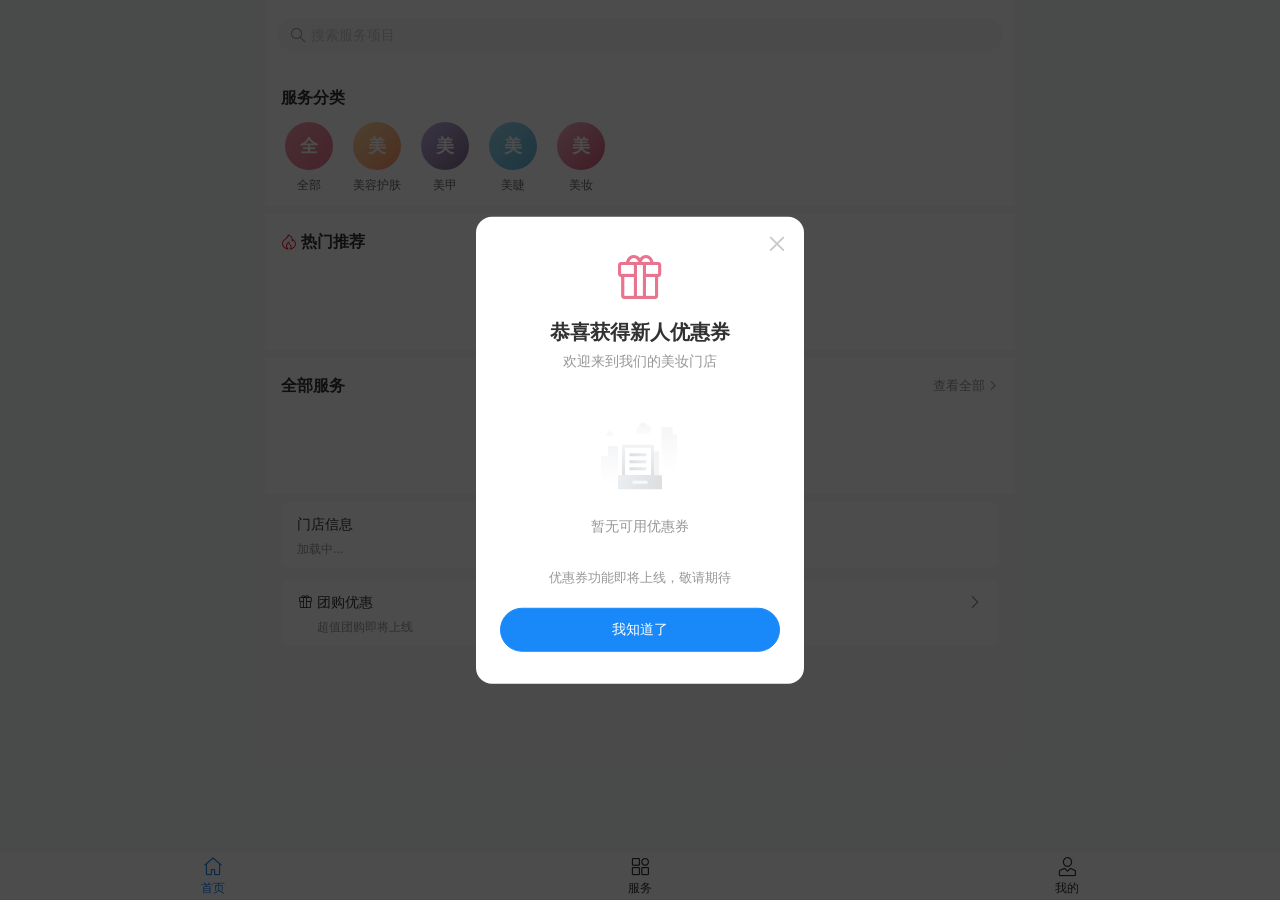
<file: index.html>
<!DOCTYPE html>
<html lang="zh-CN">
  <head>
    <meta charset="UTF-8" />
    <link rel="icon" href="/favicon.ico" />
  <meta name="viewport" content="width=device-width, initial-scale=1.0, maximum-scale=1.0, user-scalable=no, viewport-fit=cover" />
  <meta http-equiv="Cache-Control" content="no-cache, no-store, must-revalidate" />
  <meta http-equiv="Pragma" content="no-cache" />
  <meta http-equiv="Expires" content="0" />
  <meta name="theme-color" content="#e8748f" />
    <title>弘庭美业</title>
    <script type="module" crossorigin src="/assets/customer-Cc0pmqBi.js"></script>
    <link rel="modulepreload" crossorigin href="/assets/realtime-BHESUQiy.js">
    <link rel="modulepreload" crossorigin href="/assets/members-DaYsVplX.js">
    <link rel="stylesheet" crossorigin href="/assets/realtime-BvJPVF7c.css">
    <link rel="stylesheet" crossorigin href="/assets/customer-CC8hNfZF.css">
  </head>
  <body>
    <div id="app"></div>
  </body>
</html>
</file>
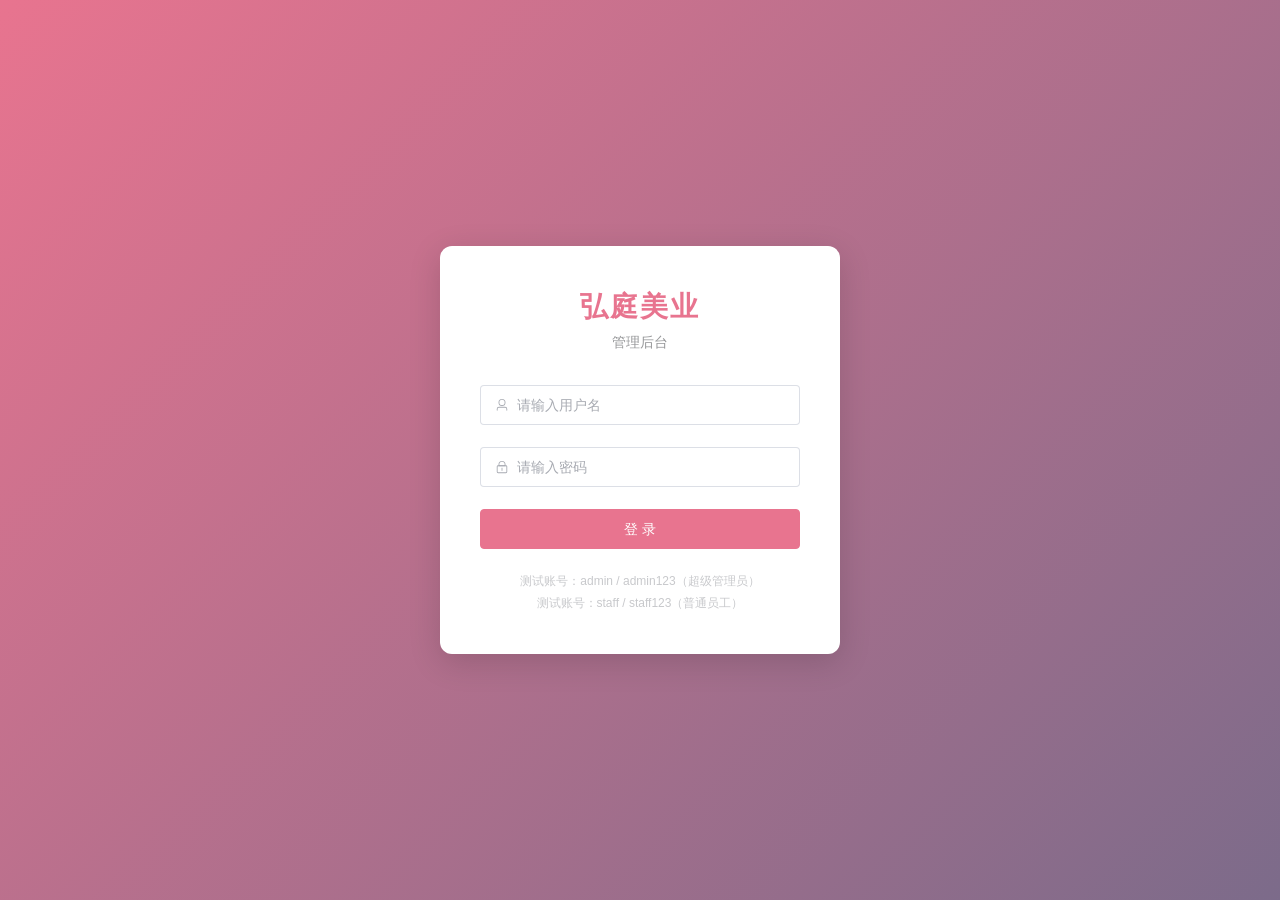
<file: admin.html>
<!DOCTYPE html>
<html lang="zh-CN">
  <head>
    <meta charset="UTF-8" />
    <link rel="icon" href="/favicon.ico" />
  <meta name="viewport" content="width=device-width, initial-scale=1.0" />
  <meta http-equiv="Cache-Control" content="no-cache, no-store, must-revalidate" />
  <meta http-equiv="Pragma" content="no-cache" />
  <meta http-equiv="Expires" content="0" />
  <title>弘庭美业 · 管理后台</title>
    <script type="module" crossorigin src="/assets/admin-7uupbkxj.js"></script>
    <link rel="modulepreload" crossorigin href="/assets/realtime-BHESUQiy.js">
    <link rel="stylesheet" crossorigin href="/assets/realtime-BvJPVF7c.css">
    <link rel="stylesheet" crossorigin href="/assets/admin-BmiOlIRN.css">
  </head>
  <body>
    <div id="admin-app"></div>
  </body>
</html>
</file>
<file: assets/realtime-BvJPVF7c.css>
*,*:before,*:after{box-sizing:border-box;margin:0;padding:0}html{-webkit-text-size-adjust:100%;-webkit-tap-highlight-color:transparent}body{font-family:PingFang SC,Helvetica Neue,Helvetica,Arial,sans-serif;font-size:14px;line-height:1.5;color:#333;background-color:#f7f8fa;-webkit-font-smoothing:antialiased;-moz-osx-font-smoothing:grayscale}a{color:inherit;text-decoration:none}ul,ol{list-style:none}img{max-width:100%;display:block}button{border:none;background:none;cursor:pointer;font-family:inherit}input,textarea,select{font-family:inherit;font-size:inherit}:root{--color-primary: #e8748f;--color-primary-light: #f09bab;--color-primary-dark: #d45a78;--color-secondary: #7c6b8a;--color-secondary-light: #9a8aa8;--color-secondary-dark: #5e4f6c;--color-success: #07c160;--color-warning: #ff976a;--color-danger: #ee0a24;--color-info: #969799;--color-text-primary: #323233;--color-text-regular: #646566;--color-text-secondary: #969799;--color-text-placeholder: #c8c9cc;--color-bg-page: #f7f8fa;--color-bg-card: #ffffff;--color-bg-overlay: rgba(0, 0, 0, .7);--color-border: #ebedf0;--color-border-light: #f2f3f5;--radius-sm: 4px;--radius-md: 8px;--radius-lg: 12px;--radius-xl: 16px;--radius-full: 9999px;--shadow-sm: 0 1px 2px rgba(0, 0, 0, .06);--shadow-md: 0 2px 8px rgba(0, 0, 0, .08);--shadow-lg: 0 4px 16px rgba(0, 0, 0, .12);--spacing-xs: 4px;--spacing-sm: 8px;--spacing-md: 12px;--spacing-lg: 16px;--spacing-xl: 24px}.text-ellipsis{overflow:hidden;text-overflow:ellipsis;white-space:nowrap}.text-ellipsis-2{display:-webkit-box;-webkit-line-clamp:2;-webkit-box-orient:vertical;overflow:hidden}.flex-center{display:flex;align-items:center;justify-content:center}.flex-between{display:flex;align-items:center;justify-content:space-between}.safe-bottom{padding-bottom:constant(safe-area-inset-bottom);padding-bottom:env(safe-area-inset-bottom)}.scroll-y{overflow-y:auto;-webkit-overflow-scrolling:touch}.hide-scrollbar::-webkit-scrollbar{display:none}.hide-scrollbar{-ms-overflow-style:none;scrollbar-width:none}*,:before,:after{--tw-border-spacing-x: 0;--tw-border-spacing-y: 0;--tw-translate-x: 0;--tw-translate-y: 0;--tw-rotate: 0;--tw-skew-x: 0;--tw-skew-y: 0;--tw-scale-x: 1;--tw-scale-y: 1;--tw-pan-x: ;--tw-pan-y: ;--tw-pinch-zoom: ;--tw-scroll-snap-strictness: proximity;--tw-gradient-from-position: ;--tw-gradient-via-position: ;--tw-gradient-to-position: ;--tw-ordinal: ;--tw-slashed-zero: ;--tw-numeric-figure: ;--tw-numeric-spacing: ;--tw-numeric-fraction: ;--tw-ring-inset: ;--tw-ring-offset-width: 0px;--tw-ring-offset-color: #fff;--tw-ring-color: rgb(59 130 246 / .5);--tw-ring-offset-shadow: 0 0 #0000;--tw-ring-shadow: 0 0 #0000;--tw-shadow: 0 0 #0000;--tw-shadow-colored: 0 0 #0000;--tw-blur: ;--tw-brightness: ;--tw-contrast: ;--tw-grayscale: ;--tw-hue-rotate: ;--tw-invert: ;--tw-saturate: ;--tw-sepia: ;--tw-drop-shadow: ;--tw-backdrop-blur: ;--tw-backdrop-brightness: ;--tw-backdrop-contrast: ;--tw-backdrop-grayscale: ;--tw-backdrop-hue-rotate: ;--tw-backdrop-invert: ;--tw-backdrop-opacity: ;--tw-backdrop-saturate: ;--tw-backdrop-sepia: ;--tw-contain-size: ;--tw-contain-layout: ;--tw-contain-paint: ;--tw-contain-style: }::backdrop{--tw-border-spacing-x: 0;--tw-border-spacing-y: 0;--tw-translate-x: 0;--tw-translate-y: 0;--tw-rotate: 0;--tw-skew-x: 0;--tw-skew-y: 0;--tw-scale-x: 1;--tw-scale-y: 1;--tw-pan-x: ;--tw-pan-y: ;--tw-pinch-zoom: ;--tw-scroll-snap-strictness: proximity;--tw-gradient-from-position: ;--tw-gradient-via-position: ;--tw-gradient-to-position: ;--tw-ordinal: ;--tw-slashed-zero: ;--tw-numeric-figure: ;--tw-numeric-spacing: ;--tw-numeric-fraction: ;--tw-ring-inset: ;--tw-ring-offset-width: 0px;--tw-ring-offset-color: #fff;--tw-ring-color: rgb(59 130 246 / .5);--tw-ring-offset-shadow: 0 0 #0000;--tw-ring-shadow: 0 0 #0000;--tw-shadow: 0 0 #0000;--tw-shadow-colored: 0 0 #0000;--tw-blur: ;--tw-brightness: ;--tw-contrast: ;--tw-grayscale: ;--tw-hue-rotate: ;--tw-invert: ;--tw-saturate: ;--tw-sepia: ;--tw-drop-shadow: ;--tw-backdrop-blur: ;--tw-backdrop-brightness: ;--tw-backdrop-contrast: ;--tw-backdrop-grayscale: ;--tw-backdrop-hue-rotate: ;--tw-backdrop-invert: ;--tw-backdrop-opacity: ;--tw-backdrop-saturate: ;--tw-backdrop-sepia: ;--tw-contain-size: ;--tw-contain-layout: ;--tw-contain-paint: ;--tw-contain-style: }*,:before,:after{box-sizing:border-box;border-width:0;border-style:solid;border-color:#e5e7eb}:before,:after{--tw-content: ""}html,:host{line-height:1.5;-webkit-text-size-adjust:100%;-moz-tab-size:4;-o-tab-size:4;tab-size:4;font-family:PingFang SC,Helvetica Neue,Helvetica,Arial,sans-serif;font-feature-settings:normal;font-variation-settings:normal;-webkit-tap-highlight-color:transparent}body{margin:0;line-height:inherit}hr{height:0;color:inherit;border-top-width:1px}abbr:where([title]){-webkit-text-decoration:underline dotted;text-decoration:underline dotted}h1,h2,h3,h4,h5,h6{font-size:inherit;font-weight:inherit}a{color:inherit;text-decoration:inherit}b,strong{font-weight:bolder}code,kbd,samp,pre{font-family:ui-monospace,SFMono-Regular,Menlo,Monaco,Consolas,Liberation Mono,Courier New,monospace;font-feature-settings:normal;font-variation-settings:normal;font-size:1em}small{font-size:80%}sub,sup{font-size:75%;line-height:0;position:relative;vertical-align:baseline}sub{bottom:-.25em}sup{top:-.5em}table{text-indent:0;border-color:inherit;border-collapse:collapse}button,input,optgroup,select,textarea{font-family:inherit;font-feature-settings:inherit;font-variation-settings:inherit;font-size:100%;font-weight:inherit;line-height:inherit;letter-spacing:inherit;color:inherit;margin:0;padding:0}button,select{text-transform:none}button,input:where([type=button]),input:where([type=reset]),input:where([type=submit]){-webkit-appearance:button;background-color:transparent;background-image:none}:-moz-focusring{outline:auto}:-moz-ui-invalid{box-shadow:none}progress{vertical-align:baseline}::-webkit-inner-spin-button,::-webkit-outer-spin-button{height:auto}[type=search]{-webkit-appearance:textfield;outline-offset:-2px}::-webkit-search-decoration{-webkit-appearance:none}::-webkit-file-upload-button{-webkit-appearance:button;font:inherit}summary{display:list-item}blockquote,dl,dd,h1,h2,h3,h4,h5,h6,hr,figure,p,pre{margin:0}fieldset{margin:0;padding:0}legend{padding:0}ol,ul,menu{list-style:none;margin:0;padding:0}dialog{padding:0}textarea{resize:vertical}input::-moz-placeholder,textarea::-moz-placeholder{opacity:1;color:#9ca3af}input::placeholder,textarea::placeholder{opacity:1;color:#9ca3af}button,[role=button]{cursor:pointer}:disabled{cursor:default}img,svg,video,canvas,audio,iframe,embed,object{display:block;vertical-align:middle}img,video{max-width:100%;height:auto}[hidden]:where(:not([hidden=until-found])){display:none}.visible{visibility:visible}.collapse{visibility:collapse}.fixed{position:fixed}.absolute{position:absolute}.relative{position:relative}.sticky{position:sticky}.block{display:block}.inline{display:inline}.flex{display:flex}.table{display:table}.grid{display:grid}.hidden{display:none}.flex-shrink{flex-shrink:1}.transform{transform:translate(var(--tw-translate-x),var(--tw-translate-y)) rotate(var(--tw-rotate)) skew(var(--tw-skew-x)) skewY(var(--tw-skew-y)) scaleX(var(--tw-scale-x)) scaleY(var(--tw-scale-y))}.flex-wrap{flex-wrap:wrap}.text-ellipsis{text-overflow:ellipsis}.border{border-width:1px}.shadow{--tw-shadow: 0 1px 3px 0 rgb(0 0 0 / .1), 0 1px 2px -1px rgb(0 0 0 / .1);--tw-shadow-colored: 0 1px 3px 0 var(--tw-shadow-color), 0 1px 2px -1px var(--tw-shadow-color);box-shadow:var(--tw-ring-offset-shadow, 0 0 #0000),var(--tw-ring-shadow, 0 0 #0000),var(--tw-shadow)}.blur{--tw-blur: blur(8px);filter:var(--tw-blur) var(--tw-brightness) var(--tw-contrast) var(--tw-grayscale) var(--tw-hue-rotate) var(--tw-invert) var(--tw-saturate) var(--tw-sepia) var(--tw-drop-shadow)}.filter{filter:var(--tw-blur) var(--tw-brightness) var(--tw-contrast) var(--tw-grayscale) var(--tw-hue-rotate) var(--tw-invert) var(--tw-saturate) var(--tw-sepia) var(--tw-drop-shadow)}.transition{transition-property:color,background-color,border-color,text-decoration-color,fill,stroke,opacity,box-shadow,transform,filter,backdrop-filter;transition-timing-function:cubic-bezier(.4,0,.2,1);transition-duration:.15s}
</file>
<file: assets/customer-CC8hNfZF.css>
@font-face{font-weight:400;font-family:vant-icon;font-style:normal;font-display:auto;src:url([data-uri]) format("woff2"),url(//at.alicdn.com/t/c/font_2553510_ciljc7axaw7.woff?t=1705587463221) format("woff")}.customer-app[data-v-cfe95e49]{min-height:100vh;max-width:750px;margin:0 auto;background-color:var(--color-bg-page);position:relative}:root,:host{--van-black: #000;--van-white: #fff;--van-gray-1: #f7f8fa;--van-gray-2: #f2f3f5;--van-gray-3: #ebedf0;--van-gray-4: #dcdee0;--van-gray-5: #c8c9cc;--van-gray-6: #969799;--van-gray-7: #646566;--van-gray-8: #323233;--van-red: #ee0a24;--van-blue: #1989fa;--van-orange: #ff976a;--van-orange-dark: #ed6a0c;--van-orange-light: #fffbe8;--van-green: #07c160;--van-gradient-red: linear-gradient(to right, #ff6034, #ee0a24);--van-gradient-orange: linear-gradient(to right, #ffd01e, #ff8917);--van-primary-color: var(--van-blue);--van-success-color: var(--van-green);--van-danger-color: var(--van-red);--van-warning-color: var(--van-orange);--van-text-color: var(--van-gray-8);--van-text-color-2: var(--van-gray-6);--van-text-color-3: var(--van-gray-5);--van-active-color: var(--van-gray-2);--van-active-opacity: .6;--van-disabled-opacity: .5;--van-background: var(--van-gray-1);--van-background-2: var(--van-white);--van-background-3: var(--van-white);--van-padding-base: 4px;--van-padding-xs: 8px;--van-padding-sm: 12px;--van-padding-md: 16px;--van-padding-lg: 24px;--van-padding-xl: 32px;--van-font-bold: 600;--van-font-size-xs: 10px;--van-font-size-sm: 12px;--van-font-size-md: 14px;--van-font-size-lg: 16px;--van-line-height-xs: 14px;--van-line-height-sm: 18px;--van-line-height-md: 20px;--van-line-height-lg: 22px;--van-base-font: -apple-system, BlinkMacSystemFont, "Helvetica Neue", Helvetica, Segoe UI, Arial, Roboto, "PingFang SC", "miui", "Hiragino Sans GB", "Microsoft Yahei", sans-serif;--van-price-font: avenir-heavy, "PingFang SC", helvetica neue, arial, sans-serif;--van-duration-base: .3s;--van-duration-fast: .2s;--van-ease-out: ease-out;--van-ease-in: ease-in;--van-border-color: var(--van-gray-3);--van-border-width: 1px;--van-radius-sm: 2px;--van-radius-md: 4px;--van-radius-lg: 8px;--van-radius-max: 999px}.van-theme-dark{--van-text-color: #f5f5f5;--van-text-color-2: #707070;--van-text-color-3: #4d4d4d;--van-border-color: #3a3a3c;--van-active-color: #3a3a3c;--van-background: #000;--van-background-2: #1c1c1e;--van-background-3: #37363b}html{-webkit-tap-highlight-color:transparent}body{margin:0;font-family:var(--van-base-font)}a{text-decoration:none}input,button,textarea{color:inherit;font:inherit}a:focus,input:focus,button:focus,textarea:focus,[class*=van-]:focus{outline:none}ol,ul{margin:0;padding:0;list-style:none}@keyframes van-slide-up-enter{0%{transform:translate3d(0,100%,0)}}@keyframes van-slide-up-leave{to{transform:translate3d(0,100%,0)}}@keyframes van-slide-down-enter{0%{transform:translate3d(0,-100%,0)}}@keyframes van-slide-down-leave{to{transform:translate3d(0,-100%,0)}}@keyframes van-slide-left-enter{0%{transform:translate3d(-100%,0,0)}}@keyframes van-slide-left-leave{to{transform:translate3d(-100%,0,0)}}@keyframes van-slide-right-enter{0%{transform:translate3d(100%,0,0)}}@keyframes van-slide-right-leave{to{transform:translate3d(100%,0,0)}}@keyframes van-fade-in{0%{opacity:0}to{opacity:1}}@keyframes van-fade-out{0%{opacity:1}to{opacity:0}}@keyframes van-rotate{0%{transform:rotate(0)}to{transform:rotate(360deg)}}.van-fade-enter-active{animation:var(--van-duration-base) van-fade-in both var(--van-ease-out)}.van-fade-leave-active{animation:var(--van-duration-base) van-fade-out both var(--van-ease-in)}.van-slide-up-enter-active{animation:van-slide-up-enter var(--van-duration-base) both var(--van-ease-out)}.van-slide-up-leave-active{animation:van-slide-up-leave var(--van-duration-base) both var(--van-ease-in)}.van-slide-down-enter-active{animation:van-slide-down-enter var(--van-duration-base) both var(--van-ease-out)}.van-slide-down-leave-active{animation:van-slide-down-leave var(--van-duration-base) both var(--van-ease-in)}.van-slide-left-enter-active{animation:van-slide-left-enter var(--van-duration-base) both var(--van-ease-out)}.van-slide-left-leave-active{animation:van-slide-left-leave var(--van-duration-base) both var(--van-ease-in)}.van-slide-right-enter-active{animation:van-slide-right-enter var(--van-duration-base) both var(--van-ease-out)}.van-slide-right-leave-active{animation:van-slide-right-leave var(--van-duration-base) both var(--van-ease-in)}.van-clearfix:after{display:table;clear:both;content:""}.van-ellipsis{overflow:hidden;white-space:nowrap;text-overflow:ellipsis}.van-multi-ellipsis--l2{display:-webkit-box;overflow:hidden;text-overflow:ellipsis;-webkit-line-clamp:2;line-break:anywhere;-webkit-box-orient:vertical}.van-multi-ellipsis--l3{display:-webkit-box;overflow:hidden;text-overflow:ellipsis;-webkit-line-clamp:3;line-break:anywhere;-webkit-box-orient:vertical}.van-safe-area-top{padding-top:constant(safe-area-inset-top);padding-top:env(safe-area-inset-top)}.van-safe-area-bottom{padding-bottom:constant(safe-area-inset-bottom);padding-bottom:env(safe-area-inset-bottom)}.van-haptics-feedback{cursor:pointer}.van-haptics-feedback:active{opacity:var(--van-active-opacity)}[class*=van-hairline]:after{position:absolute;box-sizing:border-box;content:" ";pointer-events:none;top:-50%;right:-50%;bottom:-50%;left:-50%;border:0 solid var(--van-border-color);transform:scale(.5)}.van-hairline,.van-hairline--top,.van-hairline--left,.van-hairline--right,.van-hairline--bottom,.van-hairline--surround,.van-hairline--top-bottom{position:relative}.van-hairline--top:after{border-top-width:var(--van-border-width)}.van-hairline--left:after{border-left-width:var(--van-border-width)}.van-hairline--right:after{border-right-width:var(--van-border-width)}.van-hairline--bottom:after{border-bottom-width:var(--van-border-width)}.van-hairline--top-bottom:after,.van-hairline-unset--top-bottom:after{border-width:var(--van-border-width) 0}.van-hairline--surround:after{border-width:var(--van-border-width)}:root,:host{--van-action-bar-background: var(--van-background-2);--van-action-bar-height: 50px}.van-action-bar{position:fixed;right:0;bottom:0;left:0;display:flex;align-items:center;box-sizing:content-box;height:var(--van-action-bar-height);background:var(--van-action-bar-background)}:root,:host{--van-badge-size: 16px;--van-badge-color: var(--van-white);--van-badge-padding: 0 3px;--van-badge-font-size: var(--van-font-size-sm);--van-badge-font-weight: var(--van-font-bold);--van-badge-border-width: var(--van-border-width);--van-badge-background: var(--van-danger-color);--van-badge-dot-color: var(--van-danger-color);--van-badge-dot-size: 8px;--van-badge-font: -apple-system-font, helvetica neue, arial, sans-serif}.van-badge{display:inline-block;box-sizing:border-box;min-width:var(--van-badge-size);padding:var(--van-badge-padding);color:var(--van-badge-color);font-weight:var(--van-badge-font-weight);font-size:var(--van-badge-font-size);font-family:var(--van-badge-font);line-height:1.2;text-align:center;background:var(--van-badge-background);border:var(--van-badge-border-width) solid var(--van-background-2);border-radius:var(--van-radius-max)}.van-badge--fixed{position:absolute;transform-origin:100%}.van-badge--top-left{top:0;left:0;transform:translate(-50%,-50%)}.van-badge--top-right{top:0;right:0;transform:translate(50%,-50%)}.van-badge--bottom-left{bottom:0;left:0;transform:translate(-50%,50%)}.van-badge--bottom-right{bottom:0;right:0;transform:translate(50%,50%)}.van-badge--dot{width:var(--van-badge-dot-size);min-width:0;height:var(--van-badge-dot-size);background:var(--van-badge-dot-color);border-radius:100%;border:none;padding:0}.van-badge__wrapper{position:relative;display:inline-block}.van-icon{position:relative;display:inline-block;font:14px/1 vant-icon;font:normal normal normal 14px/1 var(--van-icon-font-family, "vant-icon");font-size:inherit;text-rendering:auto;-webkit-font-smoothing:antialiased}.van-icon:before{display:inline-block}.van-icon-arrow-double-left:before{content:""}.van-icon-arrow-double-right:before{content:""}.van-icon-contact:before{content:""}.van-icon-notes:before{content:""}.van-icon-records:before{content:""}.van-icon-cash-back-record:before{content:""}.van-icon-newspaper:before{content:""}.van-icon-discount:before{content:""}.van-icon-completed:before{content:""}.van-icon-user:before{content:""}.van-icon-description:before{content:""}.van-icon-list-switch:before{content:""}.van-icon-list-switching:before{content:""}.van-icon-link-o:before{content:""}.van-icon-miniprogram-o:before{content:""}.van-icon-qq:before{content:""}.van-icon-wechat-moments:before{content:""}.van-icon-weibo:before{content:""}.van-icon-cash-o:before{content:""}.van-icon-guide-o:before{content:""}.van-icon-invitation:before{content:""}.van-icon-shield-o:before{content:""}.van-icon-exchange:before{content:""}.van-icon-eye:before{content:""}.van-icon-enlarge:before{content:""}.van-icon-expand-o:before{content:""}.van-icon-eye-o:before{content:""}.van-icon-expand:before{content:""}.van-icon-filter-o:before{content:""}.van-icon-fire:before{content:""}.van-icon-fail:before{content:""}.van-icon-failure:before{content:""}.van-icon-fire-o:before{content:""}.van-icon-flag-o:before{content:""}.van-icon-font:before{content:""}.van-icon-font-o:before{content:""}.van-icon-gem-o:before{content:""}.van-icon-flower-o:before{content:""}.van-icon-gem:before{content:""}.van-icon-gift-card:before{content:""}.van-icon-friends:before{content:""}.van-icon-friends-o:before{content:""}.van-icon-gold-coin:before{content:""}.van-icon-gold-coin-o:before{content:""}.van-icon-good-job-o:before{content:""}.van-icon-gift:before{content:""}.van-icon-gift-o:before{content:""}.van-icon-gift-card-o:before{content:""}.van-icon-good-job:before{content:""}.van-icon-home-o:before{content:""}.van-icon-goods-collect:before{content:""}.van-icon-graphic:before{content:""}.van-icon-goods-collect-o:before{content:""}.van-icon-hot-o:before{content:""}.van-icon-info:before{content:""}.van-icon-hotel-o:before{content:""}.van-icon-info-o:before{content:""}.van-icon-hot-sale-o:before{content:""}.van-icon-hot:before{content:""}.van-icon-like:before{content:""}.van-icon-idcard:before{content:""}.van-icon-like-o:before{content:""}.van-icon-hot-sale:before{content:""}.van-icon-location-o:before{content:""}.van-icon-location:before{content:""}.van-icon-label:before{content:""}.van-icon-lock:before{content:""}.van-icon-label-o:before{content:""}.van-icon-map-marked:before{content:""}.van-icon-logistics:before{content:""}.van-icon-manager:before{content:""}.van-icon-more:before{content:""}.van-icon-live:before{content:""}.van-icon-manager-o:before{content:""}.van-icon-medal:before{content:""}.van-icon-more-o:before{content:""}.van-icon-music-o:before{content:""}.van-icon-music:before{content:""}.van-icon-new-arrival-o:before{content:""}.van-icon-medal-o:before{content:""}.van-icon-new-o:before{content:""}.van-icon-free-postage:before{content:""}.van-icon-newspaper-o:before{content:""}.van-icon-new-arrival:before{content:""}.van-icon-minus:before{content:""}.van-icon-orders-o:before{content:""}.van-icon-new:before{content:""}.van-icon-paid:before{content:""}.van-icon-notes-o:before{content:""}.van-icon-other-pay:before{content:""}.van-icon-pause-circle:before{content:""}.van-icon-pause:before{content:""}.van-icon-pause-circle-o:before{content:""}.van-icon-peer-pay:before{content:""}.van-icon-pending-payment:before{content:""}.van-icon-passed:before{content:""}.van-icon-plus:before{content:""}.van-icon-phone-circle-o:before{content:""}.van-icon-phone-o:before{content:""}.van-icon-printer:before{content:""}.van-icon-photo-fail:before{content:""}.van-icon-phone:before{content:""}.van-icon-photo-o:before{content:""}.van-icon-play-circle:before{content:""}.van-icon-play:before{content:""}.van-icon-phone-circle:before{content:""}.van-icon-point-gift-o:before{content:""}.van-icon-point-gift:before{content:""}.van-icon-play-circle-o:before{content:""}.van-icon-shrink:before{content:""}.van-icon-photo:before{content:""}.van-icon-qr:before{content:""}.van-icon-qr-invalid:before{content:""}.van-icon-question-o:before{content:""}.van-icon-revoke:before{content:""}.van-icon-replay:before{content:""}.van-icon-service:before{content:""}.van-icon-question:before{content:""}.van-icon-search:before{content:""}.van-icon-refund-o:before{content:""}.van-icon-service-o:before{content:""}.van-icon-scan:before{content:""}.van-icon-share:before{content:""}.van-icon-send-gift-o:before{content:""}.van-icon-share-o:before{content:""}.van-icon-setting:before{content:""}.van-icon-points:before{content:""}.van-icon-photograph:before{content:""}.van-icon-shop:before{content:""}.van-icon-shop-o:before{content:""}.van-icon-shop-collect-o:before{content:""}.van-icon-shop-collect:before{content:""}.van-icon-smile:before{content:""}.van-icon-shopping-cart-o:before{content:""}.van-icon-sign:before{content:""}.van-icon-sort:before{content:""}.van-icon-star-o:before{content:""}.van-icon-smile-comment-o:before{content:""}.van-icon-stop:before{content:""}.van-icon-stop-circle-o:before{content:""}.van-icon-smile-o:before{content:""}.van-icon-star:before{content:""}.van-icon-success:before{content:""}.van-icon-stop-circle:before{content:""}.van-icon-records-o:before{content:""}.van-icon-shopping-cart:before{content:""}.van-icon-tosend:before{content:""}.van-icon-todo-list:before{content:""}.van-icon-thumb-circle-o:before{content:""}.van-icon-thumb-circle:before{content:""}.van-icon-umbrella-circle:before{content:""}.van-icon-underway:before{content:""}.van-icon-upgrade:before{content:""}.van-icon-todo-list-o:before{content:""}.van-icon-tv-o:before{content:""}.van-icon-underway-o:before{content:""}.van-icon-user-o:before{content:""}.van-icon-vip-card-o:before{content:""}.van-icon-vip-card:before{content:""}.van-icon-send-gift:before{content:""}.van-icon-wap-home:before{content:""}.van-icon-wap-nav:before{content:""}.van-icon-volume-o:before{content:""}.van-icon-video:before{content:""}.van-icon-wap-home-o:before{content:""}.van-icon-volume:before{content:""}.van-icon-warning:before{content:""}.van-icon-weapp-nav:before{content:""}.van-icon-wechat-pay:before{content:""}.van-icon-warning-o:before{content:""}.van-icon-wechat:before{content:""}.van-icon-setting-o:before{content:""}.van-icon-youzan-shield:before{content:""}.van-icon-warn-o:before{content:""}.van-icon-smile-comment:before{content:""}.van-icon-user-circle-o:before{content:""}.van-icon-video-o:before{content:""}.van-icon-add-square:before{content:""}.van-icon-add:before{content:""}.van-icon-arrow-down:before{content:""}.van-icon-arrow-up:before{content:""}.van-icon-arrow:before{content:""}.van-icon-after-sale:before{content:""}.van-icon-add-o:before{content:""}.van-icon-alipay:before{content:""}.van-icon-ascending:before{content:""}.van-icon-apps-o:before{content:""}.van-icon-aim:before{content:""}.van-icon-award:before{content:""}.van-icon-arrow-left:before{content:""}.van-icon-award-o:before{content:""}.van-icon-audio:before{content:""}.van-icon-bag-o:before{content:""}.van-icon-balance-list:before{content:""}.van-icon-back-top:before{content:""}.van-icon-bag:before{content:""}.van-icon-balance-pay:before{content:""}.van-icon-balance-o:before{content:""}.van-icon-bar-chart-o:before{content:""}.van-icon-bars:before{content:""}.van-icon-balance-list-o:before{content:""}.van-icon-birthday-cake-o:before{content:""}.van-icon-bookmark:before{content:""}.van-icon-bill:before{content:""}.van-icon-bell:before{content:""}.van-icon-browsing-history-o:before{content:""}.van-icon-browsing-history:before{content:""}.van-icon-bookmark-o:before{content:""}.van-icon-bulb-o:before{content:""}.van-icon-bullhorn-o:before{content:""}.van-icon-bill-o:before{content:""}.van-icon-calendar-o:before{content:""}.van-icon-brush-o:before{content:""}.van-icon-card:before{content:""}.van-icon-cart-o:before{content:""}.van-icon-cart-circle:before{content:""}.van-icon-cart-circle-o:before{content:""}.van-icon-cart:before{content:""}.van-icon-cash-on-deliver:before{content:""}.van-icon-cash-back-record-o:before{content:""}.van-icon-cashier-o:before{content:""}.van-icon-chart-trending-o:before{content:""}.van-icon-certificate:before{content:""}.van-icon-chat:before{content:""}.van-icon-clear:before{content:""}.van-icon-chat-o:before{content:""}.van-icon-checked:before{content:""}.van-icon-clock:before{content:""}.van-icon-clock-o:before{content:""}.van-icon-close:before{content:""}.van-icon-closed-eye:before{content:""}.van-icon-circle:before{content:""}.van-icon-cluster-o:before{content:""}.van-icon-column:before{content:""}.van-icon-comment-circle-o:before{content:""}.van-icon-cluster:before{content:""}.van-icon-comment:before{content:""}.van-icon-comment-o:before{content:""}.van-icon-comment-circle:before{content:""}.van-icon-completed-o:before{content:""}.van-icon-credit-pay:before{content:""}.van-icon-coupon:before{content:""}.van-icon-debit-pay:before{content:""}.van-icon-coupon-o:before{content:""}.van-icon-contact-o:before{content:""}.van-icon-descending:before{content:""}.van-icon-desktop-o:before{content:""}.van-icon-diamond-o:before{content:""}.van-icon-description-o:before{content:""}.van-icon-delete:before{content:""}.van-icon-diamond:before{content:""}.van-icon-delete-o:before{content:""}.van-icon-cross:before{content:""}.van-icon-edit:before{content:""}.van-icon-ellipsis:before{content:""}.van-icon-down:before{content:""}.van-icon-discount-o:before{content:""}.van-icon-ecard-pay:before{content:""}.van-icon-envelop-o:before{content:""}@font-face{font-weight:400;font-family:vant-icon;font-style:normal;font-display:auto;src:url([data-uri]) format("woff2"),url(//at.alicdn.com/t/c/font_2553510_ciljc7axaw7.woff?t=1705587463221) format("woff")}.van-icon__image{display:block;width:1em;height:1em;-o-object-fit:contain;object-fit:contain}:root,:host{--van-skeleton-image-size: 96px;--van-skeleton-image-radius: 24px}.van-skeleton-image{display:flex;width:var(--van-skeleton-image-size);height:var(--van-skeleton-image-size);align-items:center;justify-content:center;background:var(--van-active-color)}.van-skeleton-image--round{border-radius:var(--van-skeleton-image-radius)}.van-skeleton-image__icon{width:calc(var(--van-skeleton-image-size) / 2);height:calc(var(--van-skeleton-image-size) / 2);font-size:calc(var(--van-skeleton-image-size) / 2);color:var(--van-gray-5)}:root,:host{--van-rate-icon-size: 20px;--van-rate-icon-gutter: var(--van-padding-base);--van-rate-icon-void-color: var(--van-gray-5);--van-rate-icon-full-color: var(--van-danger-color);--van-rate-icon-disabled-color: var(--van-gray-5)}.van-rate{display:inline-flex;cursor:pointer;-webkit-user-select:none;-moz-user-select:none;user-select:none;flex-wrap:wrap}.van-rate__item{position:relative}.van-rate__item:not(:last-child){padding-right:var(--van-rate-icon-gutter)}.van-rate__icon{display:block;width:1em;color:var(--van-rate-icon-void-color);font-size:var(--van-rate-icon-size)}.van-rate__icon--half{position:absolute;top:0;left:0;overflow:hidden;pointer-events:none}.van-rate__icon--full{color:var(--van-rate-icon-full-color)}.van-rate__icon--disabled{color:var(--van-rate-icon-disabled-color)}.van-rate--disabled{cursor:not-allowed}.van-rate--readonly{cursor:default}:root,:host{--van-notice-bar-height: 40px;--van-notice-bar-padding: 0 var(--van-padding-md);--van-notice-bar-wrapable-padding: var(--van-padding-xs) var(--van-padding-md);--van-notice-bar-text-color: var(--van-orange-dark);--van-notice-bar-font-size: var(--van-font-size-md);--van-notice-bar-line-height: 24px;--van-notice-bar-background: var(--van-orange-light);--van-notice-bar-icon-size: 16px;--van-notice-bar-icon-min-width: 24px}.van-notice-bar{position:relative;display:flex;align-items:center;height:var(--van-notice-bar-height);padding:var(--van-notice-bar-padding);color:var(--van-notice-bar-text-color);font-size:var(--van-notice-bar-font-size);line-height:var(--van-notice-bar-line-height);background:var(--van-notice-bar-background)}.van-notice-bar__left-icon,.van-notice-bar__right-icon{min-width:var(--van-notice-bar-icon-min-width);font-size:var(--van-notice-bar-icon-size)}.van-notice-bar__right-icon{text-align:right;cursor:pointer}.van-notice-bar__wrap{position:relative;display:flex;flex:1;align-items:center;height:100%;overflow:hidden}.van-notice-bar__content{position:absolute;white-space:nowrap;transition-timing-function:linear}.van-notice-bar__content.van-ellipsis{max-width:100%}.van-notice-bar--wrapable{height:auto;padding:var(--van-notice-bar-wrapable-padding)}.van-notice-bar--wrapable .van-notice-bar__wrap{height:auto}.van-notice-bar--wrapable .van-notice-bar__content{position:relative;white-space:normal;word-wrap:break-word}:root,:host{--van-nav-bar-height: 46px;--van-nav-bar-background: var(--van-background-2);--van-nav-bar-arrow-size: 16px;--van-nav-bar-icon-color: var(--van-primary-color);--van-nav-bar-text-color: var(--van-primary-color);--van-nav-bar-title-font-size: var(--van-font-size-lg);--van-nav-bar-title-text-color: var(--van-text-color);--van-nav-bar-z-index: 1;--van-nav-bar-disabled-opacity: var(--van-disabled-opacity)}.van-nav-bar{position:relative;z-index:var(--van-nav-bar-z-index);line-height:var(--van-line-height-lg);text-align:center;background:var(--van-nav-bar-background);-webkit-user-select:none;-moz-user-select:none;user-select:none}.van-nav-bar--fixed{position:fixed;top:0;left:0;width:100%}.van-nav-bar--safe-area-inset-top{padding-top:constant(safe-area-inset-top);padding-top:env(safe-area-inset-top)}.van-nav-bar .van-icon{color:var(--van-nav-bar-icon-color)}.van-nav-bar__content{position:relative;display:flex;align-items:center;height:var(--van-nav-bar-height)}.van-nav-bar__arrow{margin-right:var(--van-padding-base);font-size:var(--van-nav-bar-arrow-size)}.van-nav-bar__title{max-width:60%;margin:0 auto;color:var(--van-nav-bar-title-text-color);font-weight:var(--van-font-bold);font-size:var(--van-nav-bar-title-font-size)}.van-nav-bar__left,.van-nav-bar__right{position:absolute;top:0;bottom:0;display:flex;align-items:center;padding:0 var(--van-padding-md);font-size:var(--van-font-size-md)}.van-nav-bar__left--disabled,.van-nav-bar__right--disabled{cursor:not-allowed;opacity:var(--van-nav-bar-disabled-opacity)}.van-nav-bar__left{left:0}.van-nav-bar__right{right:0}.van-nav-bar__text{color:var(--van-nav-bar-text-color)}:root,:host{--van-floating-bubble-size: 48px;--van-floating-bubble-initial-gap: 24px;--van-floating-bubble-icon-size: 28px;--van-floating-bubble-background: var(--van-primary-color);--van-floating-bubble-color: var(--van-background-2);--van-floating-bubble-z-index: 999;--van-floating-bubble-border-radius: var(--van-radius-max)}.van-floating-bubble{position:fixed;left:0;top:0;right:var(--van-floating-bubble-initial-gap);bottom:var(--van-floating-bubble-initial-gap);width:var(--van-floating-bubble-size);height:var(--van-floating-bubble-size);box-sizing:border-box;display:flex;justify-content:center;align-items:center;overflow:hidden;cursor:pointer;-webkit-user-select:none;-moz-user-select:none;user-select:none;touch-action:none;background:var(--van-floating-bubble-background);color:var(--van-floating-bubble-color);border-radius:var(--van-floating-bubble-border-radius);z-index:var(--van-floating-bubble-z-index);transition:transform var(--van-duration-base)}.van-floating-bubble:active{opacity:.8}.van-floating-bubble__icon{font-size:var(--van-floating-bubble-icon-size)}:root,:host{--van-image-placeholder-text-color: var(--van-text-color-2);--van-image-placeholder-font-size: var(--van-font-size-md);--van-image-placeholder-background: var(--van-background);--van-image-loading-icon-size: 32px;--van-image-loading-icon-color: var(--van-gray-4);--van-image-error-icon-size: 32px;--van-image-error-icon-color: var(--van-gray-4)}.van-image{position:relative;display:inline-block}.van-image--round{overflow:hidden;border-radius:var(--van-radius-max)}.van-image--round .van-image__img{border-radius:inherit}.van-image--block{display:block}.van-image__img,.van-image__error,.van-image__loading{display:block;width:100%;height:100%}.van-image__error,.van-image__loading{position:absolute;top:0;left:0;display:flex;flex-direction:column;align-items:center;justify-content:center;color:var(--van-image-placeholder-text-color);font-size:var(--van-image-placeholder-font-size);background:var(--van-image-placeholder-background)}.van-image__loading-icon{color:var(--van-image-loading-icon-color);font-size:var(--van-image-loading-icon-size)}.van-image__error-icon{color:var(--van-image-error-icon-color);font-size:var(--van-image-error-icon-size)}:root,:host{--van-back-top-size: 40px;--van-back-top-right: 30px;--van-back-top-bottom: 40px;--van-back-top-z-index: 100;--van-back-top-icon-size: 20px;--van-back-top-text-color: #fff;--van-back-top-background: var(--van-blue)}.van-back-top{position:fixed;display:flex;align-items:center;justify-content:center;width:var(--van-back-top-size);height:var(--van-back-top-size);right:var(--van-back-top-right);bottom:var(--van-back-top-bottom);z-index:var(--van-back-top-z-index);cursor:pointer;color:var(--van-back-top-text-color);border-radius:var(--van-radius-max);box-shadow:0 2px 8px #0000001f;transform:scale(0);transition:var(--van-duration-base) cubic-bezier(.25,.8,.5,1);background-color:var(--van-back-top-background)}.van-back-top:active{opacity:var(--van-active-opacity)}.van-back-top__placeholder{display:none}.van-back-top--active{transform:scale(1)}.van-back-top__icon{font-size:var(--van-back-top-icon-size);font-weight:var(--van-font-bold)}:root,:host{--van-tag-padding: 0 var(--van-padding-base);--van-tag-text-color: var(--van-white);--van-tag-font-size: var(--van-font-size-sm);--van-tag-radius: 2px;--van-tag-line-height: 16px;--van-tag-medium-padding: 2px 6px;--van-tag-large-padding: var(--van-padding-base) var(--van-padding-xs);--van-tag-large-radius: var(--van-radius-md);--van-tag-large-font-size: var(--van-font-size-md);--van-tag-round-radius: var(--van-radius-max);--van-tag-danger-color: var(--van-danger-color);--van-tag-primary-color: var(--van-primary-color);--van-tag-success-color: var(--van-success-color);--van-tag-warning-color: var(--van-warning-color);--van-tag-default-color: var(--van-gray-6);--van-tag-plain-background: var(--van-background-2)}.van-tag{position:relative;display:inline-flex;align-items:center;padding:var(--van-tag-padding);color:var(--van-tag-text-color);font-size:var(--van-tag-font-size);line-height:var(--van-tag-line-height);border-radius:var(--van-tag-radius)}.van-tag--default{background:var(--van-tag-default-color)}.van-tag--default.van-tag--plain{color:var(--van-tag-default-color)}.van-tag--danger{background:var(--van-tag-danger-color)}.van-tag--danger.van-tag--plain{color:var(--van-tag-danger-color)}.van-tag--primary{background:var(--van-tag-primary-color)}.van-tag--primary.van-tag--plain{color:var(--van-tag-primary-color)}.van-tag--success{background:var(--van-tag-success-color)}.van-tag--success.van-tag--plain{color:var(--van-tag-success-color)}.van-tag--warning{background:var(--van-tag-warning-color)}.van-tag--warning.van-tag--plain{color:var(--van-tag-warning-color)}.van-tag--plain{background:var(--van-tag-plain-background);border-color:currentColor}.van-tag--plain:before{position:absolute;top:0;right:0;bottom:0;left:0;border:1px solid;border-color:inherit;border-radius:inherit;content:"";pointer-events:none}.van-tag--medium{padding:var(--van-tag-medium-padding)}.van-tag--large{padding:var(--van-tag-large-padding);font-size:var(--van-tag-large-font-size);border-radius:var(--van-tag-large-radius)}.van-tag--mark{border-radius:0 var(--van-tag-round-radius) var(--van-tag-round-radius) 0}.van-tag--mark:after{display:block;width:2px;content:""}.van-tag--round{border-radius:var(--van-tag-round-radius)}.van-tag__close{margin-left:2px}:root,:host{--van-card-padding: var(--van-padding-xs) var(--van-padding-md);--van-card-font-size: var(--van-font-size-sm);--van-card-text-color: var(--van-text-color);--van-card-background: var(--van-background);--van-card-thumb-size: 88px;--van-card-thumb-radius: var(--van-radius-lg);--van-card-title-line-height: 16px;--van-card-desc-color: var(--van-text-color-2);--van-card-desc-line-height: var(--van-line-height-md);--van-card-price-color: var(--van-text-color);--van-card-origin-price-color: var(--van-text-color-2);--van-card-num-color: var(--van-text-color-2);--van-card-origin-price-font-size: var(--van-font-size-xs);--van-card-price-font-size: var(--van-font-size-sm);--van-card-price-integer-font-size: var(--van-font-size-lg);--van-card-price-font: var(--van-price-font)}.van-card{position:relative;box-sizing:border-box;padding:var(--van-card-padding);color:var(--van-card-text-color);font-size:var(--van-card-font-size);background:var(--van-card-background)}.van-card:not(:first-child){margin-top:var(--van-padding-xs)}.van-card__header{display:flex}.van-card__thumb{position:relative;flex:none;width:var(--van-card-thumb-size);height:var(--van-card-thumb-size);margin-right:var(--van-padding-xs)}.van-card__thumb img{border-radius:var(--van-card-thumb-radius)}.van-card__content{position:relative;display:flex;flex:1;flex-direction:column;justify-content:space-between;min-width:0;min-height:var(--van-card-thumb-size)}.van-card__content--centered{justify-content:center}.van-card__title,.van-card__desc{word-wrap:break-word}.van-card__title{max-height:32px;font-weight:var(--van-font-bold);line-height:var(--van-card-title-line-height)}.van-card__desc{max-height:var(--van-card-desc-line-height);color:var(--van-card-desc-color);line-height:var(--van-card-desc-line-height)}.van-card__bottom{line-height:var(--van-line-height-md)}.van-card__price{display:inline-block;color:var(--van-card-price-color);font-weight:var(--van-font-bold);font-size:var(--van-card-price-font-size)}.van-card__price-integer{font-size:var(--van-card-price-integer-font-size);font-family:var(--van-card-price-font)}.van-card__price-decimal{font-family:var(--van-card-price-font)}.van-card__origin-price{display:inline-block;margin-left:5px;color:var(--van-card-origin-price-color);font-size:var(--van-card-origin-price-font-size);text-decoration:line-through}.van-card__num{float:right;color:var(--van-card-num-color)}.van-card__tag{position:absolute;top:2px;left:0}.van-card__footer{flex:none;text-align:right}.van-card__footer .van-button{margin-left:5px}:root,:host{--van-cell-font-size: var(--van-font-size-md);--van-cell-line-height: 24px;--van-cell-vertical-padding: 10px;--van-cell-horizontal-padding: var(--van-padding-md);--van-cell-text-color: var(--van-text-color);--van-cell-background: var(--van-background-2);--van-cell-border-color: var(--van-border-color);--van-cell-active-color: var(--van-active-color);--van-cell-required-color: var(--van-danger-color);--van-cell-label-color: var(--van-text-color-2);--van-cell-label-font-size: var(--van-font-size-sm);--van-cell-label-line-height: var(--van-line-height-sm);--van-cell-label-margin-top: var(--van-padding-base);--van-cell-value-color: var(--van-text-color-2);--van-cell-value-font-size: inherit;--van-cell-icon-size: 16px;--van-cell-right-icon-color: var(--van-gray-6);--van-cell-large-vertical-padding: var(--van-padding-sm);--van-cell-large-title-font-size: var(--van-font-size-lg);--van-cell-large-label-font-size: var(--van-font-size-md);--van-cell-large-value-font-size: inherit}.van-cell{position:relative;display:flex;box-sizing:border-box;width:100%;padding:var(--van-cell-vertical-padding) var(--van-cell-horizontal-padding);overflow:hidden;color:var(--van-cell-text-color);font-size:var(--van-cell-font-size);line-height:var(--van-cell-line-height);background:var(--van-cell-background)}.van-cell:after{position:absolute;box-sizing:border-box;content:" ";pointer-events:none;right:var(--van-padding-md);bottom:0;left:var(--van-padding-md);border-bottom:1px solid var(--van-cell-border-color);transform:scaleY(.5)}.van-cell:last-child:after,.van-cell--borderless:after{display:none}.van-cell__label{margin-top:var(--van-cell-label-margin-top);color:var(--van-cell-label-color);font-size:var(--van-cell-label-font-size);line-height:var(--van-cell-label-line-height)}.van-cell__title,.van-cell__value{flex:1}.van-cell__value{position:relative;overflow:hidden;color:var(--van-cell-value-color);font-size:var(--van-cell-value-font-size);text-align:right;vertical-align:middle;word-wrap:break-word}.van-cell__left-icon,.van-cell__right-icon{height:var(--van-cell-line-height);font-size:var(--van-cell-icon-size);line-height:var(--van-cell-line-height)}.van-cell__left-icon{margin-right:var(--van-padding-base)}.van-cell__right-icon{margin-left:var(--van-padding-base);color:var(--van-cell-right-icon-color)}.van-cell--clickable{cursor:pointer}.van-cell--clickable:active{background-color:var(--van-cell-active-color)}.van-cell--required{overflow:visible}.van-cell--required:before{position:absolute;left:var(--van-padding-xs);color:var(--van-cell-required-color);font-size:var(--van-cell-font-size);content:"*"}.van-cell--center{align-items:center}.van-cell--large{padding-top:var(--van-cell-large-vertical-padding);padding-bottom:var(--van-cell-large-vertical-padding)}.van-cell--large .van-cell__title{font-size:var(--van-cell-large-title-font-size)}.van-cell--large .van-cell__label{font-size:var(--van-cell-large-label-font-size)}.van-cell--large .van-cell__value{font-size:var(--van-cell-large-value-font-size)}:root,:host{--van-coupon-cell-selected-text-color: var(--van-text-color)}.van-coupon-cell__value--selected{color:var(--van-coupon-cell-selected-text-color)}:root,:host{--van-contact-card-padding: var(--van-padding-md);--van-contact-card-add-icon-size: 40px;--van-contact-card-add-icon-color: var(--van-primary-color);--van-contact-card-title-line-height: var(--van-line-height-md)}.van-contact-card{padding:var(--van-contact-card-padding)}.van-contact-card__title{margin-left:5px;line-height:var(--van-contact-card-title-line-height)}.van-contact-card--add .van-contact-card__value{line-height:var(--van-contact-card-add-icon-size)}.van-contact-card--add .van-cell__left-icon{color:var(--van-contact-card-add-icon-color);font-size:var(--van-contact-card-add-icon-size)}.van-contact-card:before{position:absolute;right:0;bottom:0;left:0;height:2px;background:repeating-linear-gradient(-45deg,var(--van-warning-color) 0,var(--van-warning-color) 20%,transparent 0,transparent 25%,var(--van-primary-color) 0,var(--van-primary-color) 45%,transparent 0,transparent 50%);background-size:80px;content:""}:root,:host{--van-collapse-item-duration: var(--van-duration-base);--van-collapse-item-content-padding: var(--van-padding-sm) var(--van-padding-md);--van-collapse-item-content-font-size: var(--van-font-size-md);--van-collapse-item-content-line-height: 1.5;--van-collapse-item-content-text-color: var(--van-text-color-2);--van-collapse-item-content-background: var(--van-background-2);--van-collapse-item-title-disabled-color: var(--van-text-color-3)}.van-collapse-item{position:relative}.van-collapse-item--border:after{position:absolute;box-sizing:border-box;content:" ";pointer-events:none;top:0;right:var(--van-padding-md);left:var(--van-padding-md);border-top:1px solid var(--van-border-color);transform:scaleY(.5)}.van-collapse-item__title .van-cell__right-icon:before{transform:rotate(90deg) translateZ(0);transition:transform var(--van-collapse-item-duration)}.van-collapse-item__title:after{right:var(--van-padding-md);display:none}.van-collapse-item__title--expanded .van-cell__right-icon:before{transform:rotate(-90deg)}.van-collapse-item__title--expanded:after{display:block}.van-collapse-item__title--borderless:after{display:none}.van-collapse-item__title--disabled{cursor:not-allowed}.van-collapse-item__title--disabled,.van-collapse-item__title--disabled .van-cell__right-icon{color:var(--van-collapse-item-title-disabled-color)}.van-collapse-item__wrapper{overflow:hidden;transition:height var(--van-collapse-item-duration) ease-in-out;will-change:height}.van-collapse-item__content{padding:var(--van-collapse-item-content-padding);color:var(--van-collapse-item-content-text-color);font-size:var(--van-collapse-item-content-font-size);line-height:var(--van-collapse-item-content-line-height);background:var(--van-collapse-item-content-background)}:root,:host{--van-field-label-width: 6.2em;--van-field-label-color: var(--van-text-color);--van-field-label-margin-right: var(--van-padding-sm);--van-field-input-text-color: var(--van-text-color);--van-field-input-error-text-color: var(--van-danger-color);--van-field-input-disabled-text-color: var(--van-text-color-3);--van-field-placeholder-text-color: var(--van-text-color-3);--van-field-icon-size: 18px;--van-field-clear-icon-size: 18px;--van-field-clear-icon-color: var(--van-gray-5);--van-field-right-icon-color: var(--van-gray-6);--van-field-error-message-color: var(--van-danger-color);--van-field-error-message-font-size: 12px;--van-field-text-area-min-height: 60px;--van-field-word-limit-color: var(--van-gray-7);--van-field-word-limit-font-size: var(--van-font-size-sm);--van-field-word-limit-line-height: 16px;--van-field-disabled-text-color: var(--van-text-color-3);--van-field-required-mark-color: var(--van-red)}.van-field{flex-wrap:wrap}.van-field__label{flex:none;box-sizing:border-box;width:var(--van-field-label-width);margin-right:var(--van-field-label-margin-right);color:var(--van-field-label-color);text-align:left;word-wrap:break-word}.van-field__label--center{text-align:center}.van-field__label--right{text-align:right}.van-field__label--top{display:flex;width:100%;text-align:left;margin-bottom:var(--van-padding-base);overflow-wrap:break-word}.van-field__label--required:before{margin-right:2px;color:var(--van-field-required-mark-color);content:"*"}.van-field--disabled .van-field__label{color:var(--van-field-disabled-text-color)}.van-field__value{overflow:visible}.van-field__body{display:flex;align-items:center}.van-field__control{display:block;box-sizing:border-box;width:100%;min-width:0;margin:0;padding:0;color:var(--van-field-input-text-color);line-height:inherit;text-align:left;background-color:transparent;border:0;resize:none;-webkit-user-select:auto;-moz-user-select:auto;user-select:auto}.van-field__control::-moz-placeholder{color:var(--van-field-placeholder-text-color)}.van-field__control::placeholder{color:var(--van-field-placeholder-text-color)}.van-field__control:-moz-read-only{cursor:default}.van-field__control:read-only{cursor:default}.van-field__control:disabled{color:var(--van-field-input-disabled-text-color);cursor:not-allowed;opacity:1;-webkit-text-fill-color:var(--van-field-input-disabled-text-color)}.van-field__control--center{justify-content:center;text-align:center}.van-field__control--right{justify-content:flex-end;text-align:right}.van-field__control--custom{display:flex;align-items:center;min-height:var(--van-cell-line-height)}.van-field__control--error::-moz-placeholder{color:var(--van-field-input-error-text-color);-webkit-text-fill-color:currentColor}.van-field__control--error,.van-field__control--error::placeholder{color:var(--van-field-input-error-text-color);-webkit-text-fill-color:currentColor}.van-field__control--min-height{min-height:var(--van-field-text-area-min-height)}.van-field__control[type=date],.van-field__control[type=time],.van-field__control[type=datetime-local]{min-height:var(--van-cell-line-height)}.van-field__control[type=search]{-webkit-appearance:none}.van-field__clear,.van-field__icon,.van-field__button,.van-field__right-icon{flex-shrink:0}.van-field__clear,.van-field__right-icon{margin-right:calc(var(--van-padding-xs) * -1);padding:0 var(--van-padding-xs);line-height:inherit}.van-field__clear{color:var(--van-field-clear-icon-color);font-size:var(--van-field-clear-icon-size);cursor:pointer}.van-field__left-icon .van-icon,.van-field__right-icon .van-icon{display:block;font-size:var(--van-field-icon-size);line-height:inherit}.van-field__left-icon{margin-right:var(--van-padding-base)}.van-field__right-icon{color:var(--van-field-right-icon-color)}.van-field__button{padding-left:var(--van-padding-xs)}.van-field__error-message{color:var(--van-field-error-message-color);font-size:var(--van-field-error-message-font-size);text-align:left}.van-field__error-message--center{text-align:center}.van-field__error-message--right{text-align:right}.van-field__word-limit{margin-top:var(--van-padding-base);color:var(--van-field-word-limit-color);font-size:var(--van-field-word-limit-font-size);line-height:var(--van-field-word-limit-line-height);text-align:right}:root,:host{--van-search-padding: 10px var(--van-padding-sm);--van-search-background: var(--van-background-2);--van-search-content-background: var(--van-background);--van-search-input-height: 34px;--van-search-label-padding: 0 5px;--van-search-label-color: var(--van-text-color);--van-search-label-font-size: var(--van-font-size-md);--van-search-left-icon-color: var(--van-gray-6);--van-search-action-padding: 0 var(--van-padding-xs);--van-search-action-text-color: var(--van-text-color);--van-search-action-font-size: var(--van-font-size-md)}.van-search{display:flex;align-items:center;box-sizing:border-box;padding:var(--van-search-padding);background:var(--van-search-background)}.van-search__content{display:flex;flex:1;padding-left:var(--van-padding-sm);background:var(--van-search-content-background);border-radius:var(--van-radius-sm)}.van-search__content--round{border-radius:var(--van-radius-max)}.van-search__label{padding:var(--van-search-label-padding);color:var(--van-search-label-color);font-size:var(--van-search-label-font-size);line-height:var(--van-search-input-height)}.van-search__field{flex:1;align-items:center;padding:0 var(--van-padding-xs) 0 0;height:var(--van-search-input-height);background-color:transparent}.van-search__field .van-field__left-icon{color:var(--van-search-left-icon-color)}.van-search__field--with-message{height:auto;align-items:flex-start;padding-top:5px;padding-bottom:5px}.van-search--show-action{padding-right:0}.van-search input::-webkit-search-decoration,.van-search input::-webkit-search-cancel-button,.van-search input::-webkit-search-results-button,.van-search input::-webkit-search-results-decoration{display:none}.van-search__action{padding:var(--van-search-action-padding);color:var(--van-search-action-text-color);font-size:var(--van-search-action-font-size);line-height:var(--van-search-input-height);cursor:pointer;-webkit-user-select:none;-moz-user-select:none;user-select:none}.van-search__action:active{background-color:var(--van-active-color)}:root,:host{--van-action-bar-icon-width: 48px;--van-action-bar-icon-height: 100%;--van-action-bar-icon-color: var(--van-text-color);--van-action-bar-icon-size: 18px;--van-action-bar-icon-font-size: var(--van-font-size-xs);--van-action-bar-icon-active-color: var(--van-active-color);--van-action-bar-icon-text-color: var(--van-text-color);--van-action-bar-icon-background: var(--van-background-2)}.van-action-bar-icon{display:flex;flex-direction:column;justify-content:center;min-width:var(--van-action-bar-icon-width);height:var(--van-action-bar-icon-height);color:var(--van-action-bar-icon-text-color);font-size:var(--van-action-bar-icon-font-size);line-height:1;text-align:center;background:var(--van-action-bar-icon-background);cursor:pointer}.van-action-bar-icon:active{background-color:var(--van-action-bar-icon-active-color)}.van-action-bar-icon--disabled{color:var(--van-text-color-3);cursor:not-allowed}.van-action-bar-icon--disabled:active{background-color:transparent}.van-action-bar-icon--disabled .van-action-bar-icon__icon{color:var(--van-text-color-3)}.van-action-bar-icon__icon{margin:0 auto var(--van-padding-base);color:var(--van-action-bar-icon-color);font-size:var(--van-action-bar-icon-size)}:root,:host{--van-loading-text-color: var(--van-text-color-2);--van-loading-text-font-size: var(--van-font-size-md);--van-loading-spinner-color: var(--van-gray-5);--van-loading-spinner-size: 30px;--van-loading-spinner-duration: .8s}.van-loading{position:relative;color:var(--van-loading-spinner-color);font-size:0;vertical-align:middle}.van-loading__spinner{position:relative;display:inline-block;width:var(--van-loading-spinner-size);max-width:100%;height:var(--van-loading-spinner-size);max-height:100%;vertical-align:middle;animation:van-rotate var(--van-loading-spinner-duration) linear infinite}.van-loading__spinner--spinner{animation-timing-function:steps(12)}.van-loading__spinner--circular{animation-duration:2s}.van-loading__line{position:absolute;top:0;left:0;width:100%;height:100%}.van-loading__line:before{display:block;width:2px;height:25%;margin:0 auto;background-color:currentColor;border-radius:40%;content:" "}.van-loading__circular{display:block;width:100%;height:100%}.van-loading__circular circle{animation:van-circular 1.5s ease-in-out infinite;stroke:currentColor;stroke-width:3;stroke-linecap:round}.van-loading__text{display:inline-block;margin-left:var(--van-padding-xs);color:var(--van-loading-text-color);font-size:var(--van-loading-text-font-size);vertical-align:middle}.van-loading--vertical{display:flex;flex-direction:column;align-items:center}.van-loading--vertical .van-loading__text{margin:var(--van-padding-xs) 0 0}@keyframes van-circular{0%{stroke-dasharray:1,200;stroke-dashoffset:0}50%{stroke-dasharray:90,150;stroke-dashoffset:-40}to{stroke-dasharray:90,150;stroke-dashoffset:-120}}.van-loading__line--1{transform:rotate(30deg);opacity:1}.van-loading__line--2{transform:rotate(60deg);opacity:.9375}.van-loading__line--3{transform:rotate(90deg);opacity:.875}.van-loading__line--4{transform:rotate(120deg);opacity:.8125}.van-loading__line--5{transform:rotate(150deg);opacity:.75}.van-loading__line--6{transform:rotate(180deg);opacity:.6875}.van-loading__line--7{transform:rotate(210deg);opacity:.625}.van-loading__line--8{transform:rotate(240deg);opacity:.5625}.van-loading__line--9{transform:rotate(270deg);opacity:.5}.van-loading__line--10{transform:rotate(300deg);opacity:.4375}.van-loading__line--11{transform:rotate(330deg);opacity:.375}.van-loading__line--12{transform:rotate(360deg);opacity:.3125}:root,:host{--van-pull-refresh-head-height: 50px;--van-pull-refresh-head-font-size: var(--van-font-size-md);--van-pull-refresh-head-text-color: var(--van-text-color-2);--van-pull-refresh-loading-icon-size: 16px}.van-pull-refresh{overflow:hidden}.van-pull-refresh__track{position:relative;height:100%;transition-property:transform}.van-pull-refresh__head{position:absolute;left:0;width:100%;height:var(--van-pull-refresh-head-height);overflow:hidden;color:var(--van-pull-refresh-head-text-color);font-size:var(--van-pull-refresh-head-font-size);line-height:var(--van-pull-refresh-head-height);text-align:center;transform:translateY(-100%)}.van-pull-refresh__loading .van-loading__spinner{width:var(--van-pull-refresh-loading-icon-size);height:var(--van-pull-refresh-loading-icon-size)}:root,:host{--van-number-keyboard-background: var(--van-gray-2);--van-number-keyboard-key-height: 48px;--van-number-keyboard-key-font-size: 28px;--van-number-keyboard-key-active-color: var(--van-gray-3);--van-number-keyboard-key-background: var(--van-background-2);--van-number-keyboard-delete-font-size: var(--van-font-size-lg);--van-number-keyboard-title-color: var(--van-gray-7);--van-number-keyboard-title-height: 34px;--van-number-keyboard-title-font-size: var(--van-font-size-lg);--van-number-keyboard-close-padding: 0 var(--van-padding-md);--van-number-keyboard-close-color: var(--van-primary-color);--van-number-keyboard-close-font-size: var(--van-font-size-md);--van-number-keyboard-button-text-color: var(--van-white);--van-number-keyboard-button-background: var(--van-primary-color);--van-number-keyboard-z-index: 100}.van-theme-dark{--van-number-keyboard-background: var(--van-gray-8);--van-number-keyboard-key-background: var(--van-gray-7);--van-number-keyboard-key-active-color: var(--van-gray-6)}.van-number-keyboard{position:fixed;bottom:0;left:0;z-index:var(--van-number-keyboard-z-index);width:100%;padding-bottom:22px;background:var(--van-number-keyboard-background);-webkit-user-select:none;-moz-user-select:none;user-select:none}.van-number-keyboard--with-title{border-radius:20px 20px 0 0}.van-number-keyboard__header{position:relative;display:flex;align-items:center;justify-content:center;box-sizing:content-box;height:var(--van-number-keyboard-title-height);padding-top:6px;color:var(--van-number-keyboard-title-color);font-size:var(--van-number-keyboard-title-font-size)}.van-number-keyboard__title{display:inline-block;font-weight:400}.van-number-keyboard__title-left{position:absolute;left:0}.van-number-keyboard__body{display:flex;padding:6px 0 0 6px}.van-number-keyboard__keys{display:flex;flex:3;flex-wrap:wrap}.van-number-keyboard__close{position:absolute;right:0;height:100%;padding:var(--van-number-keyboard-close-padding);color:var(--van-number-keyboard-close-color);font-size:var(--van-number-keyboard-close-font-size);background-color:transparent;border:none}.van-number-keyboard__sidebar{display:flex;flex:1;flex-direction:column}.van-number-keyboard--unfit{padding-bottom:0}.van-key{display:flex;align-items:center;justify-content:center;height:var(--van-number-keyboard-key-height);font-size:var(--van-number-keyboard-key-font-size);line-height:1.5;background:var(--van-number-keyboard-key-background);border-radius:var(--van-radius-lg);cursor:pointer}.van-key--large{position:absolute;top:0;right:6px;bottom:6px;left:0;height:auto}.van-key--blue,.van-key--delete{font-size:var(--van-number-keyboard-delete-font-size)}.van-key--active{background-color:var(--van-number-keyboard-key-active-color)}.van-key--blue{color:var(--van-number-keyboard-button-text-color);background:var(--van-number-keyboard-button-background)}.van-key--blue.van-key--active{opacity:var(--van-active-opacity)}.van-key__wrapper{position:relative;flex:1;flex-basis:33%;box-sizing:border-box;padding:0 6px 6px 0}.van-key__wrapper--wider{flex-basis:66%}.van-key__delete-icon{width:32px;height:22px}.van-key__collapse-icon{width:30px;height:24px}.van-key__loading-icon{color:var(--van-number-keyboard-button-text-color)}:root,:host{--van-list-text-color: var(--van-text-color-2);--van-list-text-font-size: var(--van-font-size-md);--van-list-text-line-height: 50px;--van-list-loading-icon-size: 16px}.van-list__loading,.van-list__finished-text,.van-list__error-text{color:var(--van-list-text-color);font-size:var(--van-list-text-font-size);line-height:var(--van-list-text-line-height);text-align:center}.van-list__placeholder{height:0;pointer-events:none}.van-list__loading-icon .van-loading__spinner{width:var(--van-list-loading-icon-size);height:var(--van-list-loading-icon-size)}:root,:host{--van-switch-size: 26px;--van-switch-width: calc(1.8em + 4px) ;--van-switch-height: calc(1em + 4px) ;--van-switch-node-size: 1em;--van-switch-node-background: var(--van-white);--van-switch-node-shadow: 0 3px 1px 0 rgba(0, 0, 0, .05);--van-switch-background: rgba(120, 120, 128, .16);--van-switch-on-background: var(--van-primary-color);--van-switch-duration: var(--van-duration-base);--van-switch-disabled-opacity: var(--van-disabled-opacity)}.van-theme-dark{--van-switch-background: rgba(120, 120, 128, .32)}.van-switch{position:relative;display:inline-block;box-sizing:content-box;width:var(--van-switch-width);height:var(--van-switch-height);font-size:var(--van-switch-size);background:var(--van-switch-background);border-radius:var(--van-switch-node-size);cursor:pointer;transition:background-color var(--van-switch-duration)}.van-switch__node{position:absolute;top:2px;left:2px;width:var(--van-switch-node-size);height:var(--van-switch-node-size);font-size:inherit;background:var(--van-switch-node-background);border-radius:100%;box-shadow:var(--van-switch-node-shadow);transition:transform var(--van-switch-duration) cubic-bezier(.3,1.05,.4,1.05)}.van-switch__loading{top:25%;left:25%;width:50%;height:50%;line-height:1}.van-switch--on{background:var(--van-switch-on-background)}.van-switch--on .van-switch__node{transform:translate(calc(var(--van-switch-width) - var(--van-switch-node-size) - 4px))}.van-switch--on .van-switch__loading{color:var(--van-switch-on-background)}.van-switch--disabled{cursor:not-allowed;opacity:var(--van-switch-disabled-opacity)}.van-switch--loading{cursor:default}:root,:host{--van-button-mini-height: 24px;--van-button-mini-padding: 0 var(--van-padding-base);--van-button-mini-font-size: var(--van-font-size-xs);--van-button-small-height: 32px;--van-button-small-padding: 0 var(--van-padding-xs);--van-button-small-font-size: var(--van-font-size-sm);--van-button-normal-padding: 0 15px;--van-button-normal-font-size: var(--van-font-size-md);--van-button-large-height: 50px;--van-button-default-height: 44px;--van-button-default-line-height: 1.2;--van-button-default-font-size: var(--van-font-size-lg);--van-button-default-color: var(--van-text-color);--van-button-default-background: var(--van-background-2);--van-button-default-border-color: var(--van-gray-4);--van-button-primary-color: var(--van-white);--van-button-primary-background: var(--van-primary-color);--van-button-primary-border-color: var(--van-primary-color);--van-button-success-color: var(--van-white);--van-button-success-background: var(--van-success-color);--van-button-success-border-color: var(--van-success-color);--van-button-danger-color: var(--van-white);--van-button-danger-background: var(--van-danger-color);--van-button-danger-border-color: var(--van-danger-color);--van-button-warning-color: var(--van-white);--van-button-warning-background: var(--van-warning-color);--van-button-warning-border-color: var(--van-warning-color);--van-button-border-width: var(--van-border-width);--van-button-radius: var(--van-radius-md);--van-button-round-radius: var(--van-radius-max);--van-button-plain-background: var(--van-white);--van-button-disabled-opacity: var(--van-disabled-opacity);--van-button-icon-size: 1.2em;--van-button-loading-icon-size: 20px}.van-theme-dark{--van-button-plain-background: transparent}.van-button{position:relative;display:inline-block;box-sizing:border-box;height:var(--van-button-default-height);margin:0;padding:0;font-size:var(--van-button-default-font-size);line-height:var(--van-button-default-line-height);text-align:center;border-radius:var(--van-button-radius);cursor:pointer;transition:opacity var(--van-duration-fast);-webkit-appearance:none;-webkit-font-smoothing:auto}.van-button:before{position:absolute;top:50%;left:50%;width:100%;height:100%;background:var(--van-black);border:inherit;border-color:var(--van-black);border-radius:inherit;transform:translate(-50%,-50%);opacity:0;content:" ";box-sizing:content-box}.van-button:active:before{opacity:.1}.van-button--loading:before,.van-button--disabled:before{display:none}.van-button--default{color:var(--van-button-default-color);background:var(--van-button-default-background);border:var(--van-button-border-width) solid var(--van-button-default-border-color)}.van-button--primary{color:var(--van-button-primary-color);background:var(--van-button-primary-background);border:var(--van-button-border-width) solid var(--van-button-primary-border-color)}.van-button--success{color:var(--van-button-success-color);background:var(--van-button-success-background);border:var(--van-button-border-width) solid var(--van-button-success-border-color)}.van-button--danger{color:var(--van-button-danger-color);background:var(--van-button-danger-background);border:var(--van-button-border-width) solid var(--van-button-danger-border-color)}.van-button--warning{color:var(--van-button-warning-color);background:var(--van-button-warning-background);border:var(--van-button-border-width) solid var(--van-button-warning-border-color)}.van-button--plain{background:var(--van-button-plain-background)}.van-button--plain.van-button--primary{color:var(--van-button-primary-background)}.van-button--plain.van-button--success{color:var(--van-button-success-background)}.van-button--plain.van-button--danger{color:var(--van-button-danger-background)}.van-button--plain.van-button--warning{color:var(--van-button-warning-background)}.van-button--large{width:100%;height:var(--van-button-large-height)}.van-button--normal{padding:var(--van-button-normal-padding);font-size:var(--van-button-normal-font-size)}.van-button--small{height:var(--van-button-small-height);padding:var(--van-button-small-padding);font-size:var(--van-button-small-font-size)}.van-button__loading{color:inherit;font-size:inherit}.van-button__loading .van-loading__spinner{color:currentColor;width:var(--van-button-loading-icon-size);height:var(--van-button-loading-icon-size)}.van-button--mini{height:var(--van-button-mini-height);padding:var(--van-button-mini-padding);font-size:var(--van-button-mini-font-size)}.van-button--mini+.van-button--mini{margin-left:var(--van-padding-base)}.van-button--block{display:block;width:100%}.van-button--disabled{cursor:not-allowed;opacity:var(--van-button-disabled-opacity)}.van-button--loading{cursor:default}.van-button--round{border-radius:var(--van-button-round-radius)}.van-button--square{border-radius:0}.van-button__content{display:flex;align-items:center;justify-content:center;height:100%}.van-button__content:before{content:" "}.van-button__icon{font-size:var(--van-button-icon-size);line-height:inherit}.van-button__icon+.van-button__text,.van-button__loading+.van-button__text,.van-button__text+.van-button__icon,.van-button__text+.van-button__loading{margin-left:var(--van-padding-base)}.van-button--hairline{border-width:0}.van-button--hairline:after{border-color:inherit;border-radius:calc(var(--van-button-radius) * 2)}.van-button--hairline.van-button--round:after{border-radius:var(--van-button-round-radius)}.van-button--hairline.van-button--square:after{border-radius:0}:root,:host{--van-submit-bar-height: 50px;--van-submit-bar-z-index: 100;--van-submit-bar-background: var(--van-background-2);--van-submit-bar-button-width: 110px;--van-submit-bar-price-color: var(--van-danger-color);--van-submit-bar-price-font-size: var(--van-font-size-sm);--van-submit-bar-price-integer-font-size: 20px;--van-submit-bar-price-font: var(--van-price-font);--van-submit-bar-text-color: var(--van-text-color);--van-submit-bar-text-font-size: var(--van-font-size-md);--van-submit-bar-tip-padding: var(--van-padding-xs) var(--van-padding-sm);--van-submit-bar-tip-font-size: var(--van-font-size-sm);--van-submit-bar-tip-line-height: 1.5;--van-submit-bar-tip-color: var(--van-orange-dark);--van-submit-bar-tip-background: var(--van-orange-light);--van-submit-bar-tip-icon-size: 12px;--van-submit-bar-button-height: 40px;--van-submit-bar-padding: 0 var(--van-padding-md)}.van-submit-bar{position:fixed;bottom:0;left:0;z-index:var(--van-submit-bar-z-index);width:100%;background:var(--van-submit-bar-background);-webkit-user-select:none;-moz-user-select:none;user-select:none}.van-submit-bar__tip{padding:var(--van-submit-bar-tip-padding);color:var(--van-submit-bar-tip-color);font-size:var(--van-submit-bar-tip-font-size);line-height:var(--van-submit-bar-tip-line-height);background:var(--van-submit-bar-tip-background)}.van-submit-bar__tip-icon{margin-right:var(--van-padding-base);font-size:var(--van-submit-bar-tip-icon-size);vertical-align:middle}.van-submit-bar__tip-text{vertical-align:middle}.van-submit-bar__bar{display:flex;align-items:center;justify-content:flex-end;height:var(--van-submit-bar-height);padding:var(--van-submit-bar-padding);font-size:var(--van-submit-bar-text-font-size)}.van-submit-bar__text{flex:1;padding-right:var(--van-padding-sm);color:var(--van-submit-bar-text-color);text-align:right}.van-submit-bar__text span{display:inline-block}.van-submit-bar__suffix-label{margin-left:var(--van-padding-base);font-weight:var(--van-font-bold)}.van-submit-bar__price{color:var(--van-submit-bar-price-color);font-weight:var(--van-font-bold);font-size:var(--van-submit-bar-price-font-size);margin-left:var(--van-padding-base)}.van-submit-bar__price-integer{font-size:var(--van-submit-bar-price-integer-font-size);font-family:var(--van-submit-bar-price-font)}.van-submit-bar__button{width:var(--van-submit-bar-button-width);height:var(--van-submit-bar-button-height);font-weight:var(--van-font-bold);border:none}.van-submit-bar__button--danger{background:var(--van-gradient-red)}:root,:host{--van-signature-padding: var(--van-padding-xs);--van-signature-content-height: 200px;--van-signature-content-background: var(--van-background-2);--van-signature-content-border: 1px dotted #dadada}.van-signature{padding:var(--van-signature-padding)}.van-signature__content{display:flex;justify-content:center;align-items:center;height:var(--van-signature-content-height);background-color:var(--van-signature-content-background);border:var(--van-signature-content-border);border-radius:var(--van-radius-lg);overflow:hidden}.van-signature__content canvas{width:100%;height:100%}.van-signature__footer{display:flex;justify-content:flex-end}.van-signature__footer .van-button{padding:0 var(--van-padding-md);margin-top:var(--van-padding-xs);margin-left:var(--van-padding-xs)}:root,:host{--van-contact-edit-padding: var(--van-padding-md);--van-contact-edit-fields-radius: var(--van-radius-md);--van-contact-edit-buttons-padding: var(--van-padding-xl) 0;--van-contact-edit-button-margin-bottom: var(--van-padding-sm);--van-contact-edit-button-font-size: var(--van-font-size-lg);--van-contact-edit-field-label-width: 4.1em}.van-contact-edit{padding:var(--van-contact-edit-padding)}.van-contact-edit__fields{overflow:hidden;border-radius:var(--van-contact-edit-fields-radius)}.van-contact-edit__fields .van-field__label{width:var(--van-contact-edit-field-label-width)}.van-contact-edit__switch-cell{margin-top:10px;padding-top:9px;padding-bottom:9px;border-radius:var(--van-contact-edit-fields-radius)}.van-contact-edit__buttons{padding:var(--van-contact-edit-buttons-padding)}.van-contact-edit__button{margin-bottom:var(--van-contact-edit-button-margin-bottom);font-size:var(--van-contact-edit-button-font-size)}:root,:host{--van-action-bar-button-height: 40px;--van-action-bar-button-warning-color: var(--van-gradient-orange);--van-action-bar-button-danger-color: var(--van-gradient-red)}.van-action-bar-button{flex:1;height:var(--van-action-bar-button-height);font-weight:var(--van-font-bold);font-size:var(--van-font-size-md);border:none;border-radius:0}.van-action-bar-button--first{margin-left:5px;border-top-left-radius:var(--van-radius-max);border-bottom-left-radius:var(--van-radius-max)}.van-action-bar-button--last{margin-right:5px;border-top-right-radius:var(--van-radius-max);border-bottom-right-radius:var(--van-radius-max)}.van-action-bar-button--warning{background:var(--van-action-bar-button-warning-color)}.van-action-bar-button--danger{background:var(--van-action-bar-button-danger-color)}@media (max-width:321px){.van-action-bar-button{font-size:13px}}:root,:host{--van-overlay-z-index: 1;--van-overlay-background: rgba(0, 0, 0, .7)}.van-overlay{position:fixed;top:0;left:0;z-index:var(--van-overlay-z-index);width:100%;height:100%;background:var(--van-overlay-background)}:root,:host{--van-popup-background: var(--van-background-2);--van-popup-transition: transform var(--van-duration-base);--van-popup-round-radius: 16px;--van-popup-close-icon-size: 22px;--van-popup-close-icon-color: var(--van-gray-5);--van-popup-close-icon-margin: 16px;--van-popup-close-icon-z-index: 1}.van-overflow-hidden{overflow:hidden!important}.van-popup{position:fixed;max-height:100%;overflow-y:auto;box-sizing:border-box;background:var(--van-popup-background);transition:var(--van-popup-transition);-webkit-overflow-scrolling:touch}.van-popup--center{top:50%;left:0;right:0;width:-moz-fit-content;width:fit-content;max-width:calc(100vw - var(--van-padding-md) * 2);margin:0 auto;transform:translateY(-50%)}.van-popup--center.van-popup--round{border-radius:var(--van-popup-round-radius)}.van-popup--top{top:0;left:0;width:100%}.van-popup--top.van-popup--round{border-radius:0 0 var(--van-popup-round-radius) var(--van-popup-round-radius)}.van-popup--right{top:50%;right:0;transform:translate3d(0,-50%,0)}.van-popup--right.van-popup--round{border-radius:var(--van-popup-round-radius) 0 0 var(--van-popup-round-radius)}.van-popup--bottom{bottom:0;left:0;width:100%}.van-popup--bottom.van-popup--round{border-radius:var(--van-popup-round-radius) var(--van-popup-round-radius) 0 0}.van-popup--left{top:50%;left:0;transform:translate3d(0,-50%,0)}.van-popup--left.van-popup--round{border-radius:0 var(--van-popup-round-radius) var(--van-popup-round-radius) 0}.van-popup-slide-top-enter-active,.van-popup-slide-left-enter-active,.van-popup-slide-right-enter-active,.van-popup-slide-bottom-enter-active{transition-timing-function:var(--van-ease-out)}.van-popup-slide-top-leave-active,.van-popup-slide-left-leave-active,.van-popup-slide-right-leave-active,.van-popup-slide-bottom-leave-active{transition-timing-function:var(--van-ease-in)}.van-popup-slide-top-enter-from,.van-popup-slide-top-leave-active{transform:translate3d(0,-100%,0)}.van-popup-slide-right-enter-from,.van-popup-slide-right-leave-active{transform:translate3d(100%,-50%,0)}.van-popup-slide-bottom-enter-from,.van-popup-slide-bottom-leave-active{transform:translate3d(0,100%,0)}.van-popup-slide-left-enter-from,.van-popup-slide-left-leave-active{transform:translate3d(-100%,-50%,0)}.van-popup__close-icon{position:absolute;z-index:var(--van-popup-close-icon-z-index);color:var(--van-popup-close-icon-color);font-size:var(--van-popup-close-icon-size)}.van-popup__close-icon--top-left{top:var(--van-popup-close-icon-margin);left:var(--van-popup-close-icon-margin)}.van-popup__close-icon--top-right{top:var(--van-popup-close-icon-margin);right:var(--van-popup-close-icon-margin)}.van-popup__close-icon--bottom-left{bottom:var(--van-popup-close-icon-margin);left:var(--van-popup-close-icon-margin)}.van-popup__close-icon--bottom-right{right:var(--van-popup-close-icon-margin);bottom:var(--van-popup-close-icon-margin)}:root,:host{--van-share-sheet-header-padding: var(--van-padding-sm) var(--van-padding-md);--van-share-sheet-title-color: var(--van-text-color);--van-share-sheet-title-font-size: var(--van-font-size-md);--van-share-sheet-title-line-height: var(--van-line-height-md);--van-share-sheet-description-color: var(--van-text-color-2);--van-share-sheet-description-font-size: var(--van-font-size-sm);--van-share-sheet-description-line-height: 16px;--van-share-sheet-icon-size: 48px;--van-share-sheet-option-name-color: var(--van-gray-7);--van-share-sheet-option-name-font-size: var(--van-font-size-sm);--van-share-sheet-option-description-color: var(--van-text-color-3);--van-share-sheet-option-description-font-size: var(--van-font-size-sm);--van-share-sheet-cancel-button-font-size: var(--van-font-size-lg);--van-share-sheet-cancel-button-height: 48px;--van-share-sheet-cancel-button-background: var(--van-background-2)}.van-share-sheet__header{padding:var(--van-share-sheet-header-padding);text-align:center}.van-share-sheet__title{margin-top:var(--van-padding-xs);color:var(--van-share-sheet-title-color);font-weight:400;font-size:var(--van-share-sheet-title-font-size);line-height:var(--van-share-sheet-title-line-height)}.van-share-sheet__description{display:block;margin-top:var(--van-padding-xs);color:var(--van-share-sheet-description-color);font-size:var(--van-share-sheet-description-font-size);line-height:var(--van-share-sheet-description-line-height)}.van-share-sheet__options{position:relative;display:flex;padding:var(--van-padding-md) 0 var(--van-padding-md) var(--van-padding-xs);overflow-x:auto;overflow-y:visible;-webkit-overflow-scrolling:touch}.van-share-sheet__options--border:before{position:absolute;box-sizing:border-box;content:" ";pointer-events:none;top:0;right:0;left:var(--van-padding-md);border-top:1px solid var(--van-border-color);transform:scaleY(.5)}.van-share-sheet__options::-webkit-scrollbar{height:0}.van-share-sheet__option{display:flex;flex-direction:column;align-items:center;-webkit-user-select:none;-moz-user-select:none;user-select:none}.van-share-sheet__icon,.van-share-sheet__image-icon{width:var(--van-share-sheet-icon-size);height:var(--van-share-sheet-icon-size);margin:0 var(--van-padding-md)}.van-share-sheet__icon{display:flex;align-items:center;justify-content:center;color:var(--van-gray-7);border-radius:100%;background-color:var(--van-gray-2)}.van-share-sheet__icon--link,.van-share-sheet__icon--poster,.van-share-sheet__icon--qrcode{font-size:26px}.van-share-sheet__icon--weapp-qrcode{font-size:28px}.van-share-sheet__icon--qq,.van-share-sheet__icon--weibo,.van-share-sheet__icon--wechat,.van-share-sheet__icon--wechat-moments{font-size:30px;color:var(--van-white)}.van-share-sheet__icon--qq{background-color:#38b9fa}.van-share-sheet__icon--wechat{background-color:#0bc15f}.van-share-sheet__icon--weibo{background-color:#ee575e}.van-share-sheet__icon--wechat-moments{background-color:#7bc845}.van-share-sheet__name{margin-top:var(--van-padding-xs);padding:0 var(--van-padding-base);color:var(--van-share-sheet-option-name-color);font-size:var(--van-share-sheet-option-name-font-size)}.van-share-sheet__option-description{padding:0 var(--van-padding-base);color:var(--van-share-sheet-option-description-color);font-size:var(--van-share-sheet-option-description-font-size)}.van-share-sheet__cancel{display:block;width:100%;padding:0;font-size:var(--van-share-sheet-cancel-button-font-size);line-height:var(--van-share-sheet-cancel-button-height);text-align:center;background:var(--van-share-sheet-cancel-button-background);border:none;cursor:pointer}.van-share-sheet__cancel:before{display:block;height:var(--van-padding-xs);background-color:var(--van-background);content:" "}.van-share-sheet__cancel:active{background-color:var(--van-active-color)}:root,:host{--van-popover-arrow-size: 6px;--van-popover-radius: var(--van-radius-lg);--van-popover-action-width: 128px;--van-popover-action-height: 44px;--van-popover-action-font-size: var(--van-font-size-md);--van-popover-action-line-height: var(--van-line-height-md);--van-popover-action-icon-size: 20px;--van-popover-horizontal-action-height: 34px;--van-popover-horizontal-action-icon-size: 16px;--van-popover-light-text-color: var(--van-text-color);--van-popover-light-background: var(--van-background-2);--van-popover-light-action-disabled-text-color: var(--van-text-color-3);--van-popover-dark-text-color: var(--van-white);--van-popover-dark-background: #4a4a4a;--van-popover-dark-action-disabled-text-color: var(--van-text-color-2)}.van-popover{position:absolute;overflow:visible;background-color:transparent;transition:opacity .15s,transform .15s}.van-popover__wrapper{display:inline-block}.van-popover__arrow{position:absolute;width:0;height:0;border-color:transparent;border-style:solid;border-width:var(--van-popover-arrow-size)}.van-popover__content{overflow:hidden;border-radius:var(--van-popover-radius)}.van-popover__content--horizontal{display:flex;width:-moz-max-content;width:max-content}.van-popover__content--horizontal .van-popover__action{flex:none;width:auto;height:var(--van-popover-horizontal-action-height);padding:0 var(--van-padding-sm)}.van-popover__content--horizontal .van-popover__action:last-child:after{display:none}.van-popover__content--horizontal .van-popover__action-icon{margin-right:var(--van-padding-base);font-size:var(--van-popover-horizontal-action-icon-size)}.van-popover__action{position:relative;display:flex;align-items:center;box-sizing:border-box;width:var(--van-popover-action-width);height:var(--van-popover-action-height);padding:0 var(--van-padding-md);font-size:var(--van-popover-action-font-size);line-height:var(--van-line-height-md);cursor:pointer}.van-popover__action:last-child .van-popover__action-text:after{display:none}.van-popover__action-text{display:flex;flex:1;align-items:center;justify-content:center;height:100%}.van-popover__action-icon{margin-right:var(--van-padding-xs);font-size:var(--van-popover-action-icon-size)}.van-popover__action--with-icon .van-popover__action-text{justify-content:flex-start}.van-popover[data-popper-placement^=top] .van-popover__arrow{bottom:0;border-top-color:currentColor;border-bottom-width:0;margin-bottom:calc(var(--van-popover-arrow-size) * -1)}.van-popover[data-popper-placement=top]{transform-origin:50% 100%}.van-popover[data-popper-placement=top] .van-popover__arrow{left:50%;transform:translate(-50%)}.van-popover[data-popper-placement=top-start]{transform-origin:0 100%}.van-popover[data-popper-placement=top-start] .van-popover__arrow{left:var(--van-padding-md)}.van-popover[data-popper-placement=top-end]{transform-origin:100% 100%}.van-popover[data-popper-placement=top-end] .van-popover__arrow{right:var(--van-padding-md)}.van-popover[data-popper-placement^=left] .van-popover__arrow{right:0;border-right-width:0;border-left-color:currentColor;margin-right:calc(var(--van-popover-arrow-size) * -1)}.van-popover[data-popper-placement=left]{transform-origin:100% 50%}.van-popover[data-popper-placement=left] .van-popover__arrow{top:50%;transform:translateY(-50%)}.van-popover[data-popper-placement=left-start]{transform-origin:100% 0}.van-popover[data-popper-placement=left-start] .van-popover__arrow{top:var(--van-padding-md)}.van-popover[data-popper-placement=left-end]{transform-origin:100% 100%}.van-popover[data-popper-placement=left-end] .van-popover__arrow{bottom:var(--van-padding-md)}.van-popover[data-popper-placement^=right] .van-popover__arrow{left:0;border-right-color:currentColor;border-left-width:0;margin-left:calc(var(--van-popover-arrow-size) * -1)}.van-popover[data-popper-placement=right]{transform-origin:0 50%}.van-popover[data-popper-placement=right] .van-popover__arrow{top:50%;transform:translateY(-50%)}.van-popover[data-popper-placement=right-start]{transform-origin:0 0}.van-popover[data-popper-placement=right-start] .van-popover__arrow{top:var(--van-padding-md)}.van-popover[data-popper-placement=right-end]{transform-origin:0 100%}.van-popover[data-popper-placement=right-end] .van-popover__arrow{bottom:var(--van-padding-md)}.van-popover[data-popper-placement^=bottom] .van-popover__arrow{top:0;border-top-width:0;border-bottom-color:currentColor;margin-top:calc(var(--van-popover-arrow-size) * -1)}.van-popover[data-popper-placement=bottom]{transform-origin:50% 0}.van-popover[data-popper-placement=bottom] .van-popover__arrow{left:50%;transform:translate(-50%)}.van-popover[data-popper-placement=bottom-start]{transform-origin:0 0}.van-popover[data-popper-placement=bottom-start] .van-popover__arrow{left:var(--van-padding-md)}.van-popover[data-popper-placement=bottom-end]{transform-origin:100% 0}.van-popover[data-popper-placement=bottom-end] .van-popover__arrow{right:var(--van-padding-md)}.van-popover--light{color:var(--van-popover-light-text-color)}.van-popover--light .van-popover__content{background:var(--van-popover-light-background);box-shadow:0 2px 12px #3232331f}.van-popover--light .van-popover__arrow{color:var(--van-popover-light-background)}.van-popover--light .van-popover__action:active{background-color:var(--van-active-color)}.van-popover--light .van-popover__action--disabled{color:var(--van-popover-light-action-disabled-text-color);cursor:not-allowed}.van-popover--light .van-popover__action--disabled:active{background-color:transparent}.van-popover--dark{color:var(--van-popover-dark-text-color)}.van-popover--dark .van-popover__content{background:var(--van-popover-dark-background)}.van-popover--dark .van-popover__arrow{color:var(--van-popover-dark-background)}.van-popover--dark .van-popover__action:active{background-color:#0003}.van-popover--dark .van-popover__action--disabled{color:var(--van-popover-dark-action-disabled-text-color)}.van-popover--dark .van-popover__action--disabled:active{background-color:transparent}.van-popover--dark .van-popover__action-text:after{border-color:var(--van-gray-7)}.van-popover-zoom-enter-from,.van-popover-zoom-leave-active{transform:scale(.8);opacity:0}.van-popover-zoom-enter-active{transition-timing-function:var(--van-ease-out)}.van-popover-zoom-leave-active{transition-timing-function:var(--van-ease-in)}:root,:host{--van-notify-text-color: var(--van-white);--van-notify-padding: var(--van-padding-xs) var(--van-padding-md);--van-notify-font-size: var(--van-font-size-md);--van-notify-line-height: var(--van-line-height-md);--van-notify-primary-background: var(--van-primary-color);--van-notify-success-background: var(--van-success-color);--van-notify-danger-background: var(--van-danger-color);--van-notify-warning-background: var(--van-warning-color)}.van-notify{display:flex;align-items:center;justify-content:center;box-sizing:border-box;padding:var(--van-notify-padding);color:var(--van-notify-text-color);font-size:var(--van-notify-font-size);line-height:var(--van-notify-line-height);white-space:pre-wrap;text-align:center;word-wrap:break-word}.van-notify--primary{background:var(--van-notify-primary-background)}.van-notify--success{background:var(--van-notify-success-background)}.van-notify--danger{background:var(--van-notify-danger-background)}.van-notify--warning{background:var(--van-notify-warning-background)}:root,:host{--van-dialog-width: 320px;--van-dialog-small-screen-width: 90%;--van-dialog-font-size: var(--van-font-size-lg);--van-dialog-transition: var(--van-duration-base);--van-dialog-radius: 16px;--van-dialog-background: var(--van-background-2);--van-dialog-header-font-weight: var(--van-font-bold);--van-dialog-header-line-height: 24px;--van-dialog-header-padding-top: 26px;--van-dialog-header-isolated-padding: var(--van-padding-lg) 0;--van-dialog-message-padding: var(--van-padding-lg);--van-dialog-message-font-size: var(--van-font-size-md);--van-dialog-message-line-height: var(--van-line-height-md);--van-dialog-message-max-height: 60vh;--van-dialog-has-title-message-text-color: var(--van-gray-7);--van-dialog-has-title-message-padding-top: var(--van-padding-xs);--van-dialog-button-height: 48px;--van-dialog-round-button-height: 36px;--van-dialog-confirm-button-text-color: var(--van-primary-color)}.van-dialog{top:45%;width:var(--van-dialog-width);overflow:hidden;font-size:var(--van-dialog-font-size);background:var(--van-dialog-background);border-radius:var(--van-dialog-radius);backface-visibility:hidden;transition:var(--van-dialog-transition);transition-property:transform,opacity}@media (max-width:321px){.van-dialog{width:var(--van-dialog-small-screen-width)}}.van-dialog__header{color:var(--van-text-color);padding-top:var(--van-dialog-header-padding-top);font-weight:var(--van-dialog-header-font-weight);line-height:var(--van-dialog-header-line-height);text-align:center}.van-dialog__header--isolated{padding:var(--van-dialog-header-isolated-padding)}.van-dialog__content--isolated{display:flex;align-items:center;min-height:104px}.van-dialog__message{color:var(--van-text-color);flex:1;max-height:var(--van-dialog-message-max-height);padding:26px var(--van-dialog-message-padding);overflow-y:auto;font-size:var(--van-dialog-message-font-size);line-height:var(--van-dialog-message-line-height);white-space:pre-wrap;text-align:center;word-wrap:break-word;-webkit-overflow-scrolling:touch}.van-dialog__message--has-title{padding-top:var(--van-dialog-has-title-message-padding-top);color:var(--van-dialog-has-title-message-text-color)}.van-dialog__message--left{text-align:left}.van-dialog__message--right{text-align:right}.van-dialog__message--justify{text-align:justify}.van-dialog__footer{display:flex;overflow:hidden;-webkit-user-select:none;-moz-user-select:none;user-select:none}.van-dialog__confirm,.van-dialog__cancel{flex:1;height:var(--van-dialog-button-height);margin:0;border:0;border-radius:0}.van-dialog__confirm,.van-dialog__confirm:active{color:var(--van-dialog-confirm-button-text-color)}.van-dialog--round-button .van-dialog__footer{position:relative;height:auto;padding:var(--van-padding-xs) var(--van-padding-lg) var(--van-padding-md)}.van-dialog--round-button .van-dialog__message{padding-bottom:var(--van-padding-md);color:var(--van-text-color)}.van-dialog--round-button .van-dialog__confirm,.van-dialog--round-button .van-dialog__cancel{height:var(--van-dialog-round-button-height)}.van-dialog--round-button .van-dialog__confirm{color:var(--van-white)}.van-dialog--round-button .van-action-bar-button--first{border-top-left-radius:var(--van-radius-max);border-bottom-left-radius:var(--van-radius-max)}.van-dialog--round-button .van-action-bar-button--last{border-top-right-radius:var(--van-radius-max);border-bottom-right-radius:var(--van-radius-max)}.van-dialog-bounce-enter-from{transform:translate3d(0,-50%,0) scale(.7);opacity:0}.van-dialog-bounce-leave-active{transform:translate3d(0,-50%,0) scale(.9);opacity:0}:root,:host{--van-toast-max-width: 70%;--van-toast-font-size: var(--van-font-size-md);--van-toast-text-color: var(--van-white);--van-toast-loading-icon-color: var(--van-white);--van-toast-line-height: var(--van-line-height-md);--van-toast-radius: var(--van-radius-lg);--van-toast-background: rgba(0, 0, 0, .7);--van-toast-icon-size: 36px;--van-toast-text-min-width: 96px;--van-toast-text-padding: var(--van-padding-xs) var(--van-padding-sm);--van-toast-default-padding: var(--van-padding-md);--van-toast-default-width: 88px;--van-toast-default-min-height: 88px;--van-toast-position-top-distance: 20%;--van-toast-position-bottom-distance: 20%}.van-toast{display:flex;flex-direction:column;align-items:center;justify-content:center;box-sizing:content-box;transition:all var(--van-duration-fast);width:var(--van-toast-default-width);max-width:var(--van-toast-max-width);min-height:var(--van-toast-default-min-height);padding:var(--van-toast-default-padding);color:var(--van-toast-text-color);font-size:var(--van-toast-font-size);line-height:var(--van-toast-line-height);white-space:pre-wrap;word-break:break-all;text-align:center;background:var(--van-toast-background);border-radius:var(--van-toast-radius)}.van-toast--break-normal{word-break:normal;word-wrap:normal}.van-toast--break-word{word-break:normal;word-wrap:break-word}.van-toast--unclickable{overflow:hidden;cursor:not-allowed}.van-toast--unclickable *{pointer-events:none}.van-toast--text,.van-toast--html{width:-moz-fit-content;width:fit-content;min-width:var(--van-toast-text-min-width);min-height:0;padding:var(--van-toast-text-padding)}.van-toast--text .van-toast__text,.van-toast--html .van-toast__text{margin-top:0}.van-toast--top{top:var(--van-toast-position-top-distance)}.van-toast--bottom{top:auto;bottom:var(--van-toast-position-bottom-distance)}.van-toast__icon{font-size:var(--van-toast-icon-size)}.van-toast__loading{padding:var(--van-padding-base);color:var(--van-toast-loading-icon-color)}.van-toast__text{margin-top:var(--van-padding-xs)}:root,:host{--van-action-sheet-max-height: 80%;--van-action-sheet-header-height: 48px;--van-action-sheet-header-font-size: var(--van-font-size-lg);--van-action-sheet-description-color: var(--van-text-color-2);--van-action-sheet-description-font-size: var(--van-font-size-md);--van-action-sheet-description-line-height: var(--van-line-height-md);--van-action-sheet-item-background: var(--van-background-2);--van-action-sheet-item-font-size: var(--van-font-size-lg);--van-action-sheet-item-line-height: var(--van-line-height-lg);--van-action-sheet-item-text-color: var(--van-text-color);--van-action-sheet-item-disabled-text-color: var(--van-text-color-3);--van-action-sheet-item-icon-size: 18px;--van-action-sheet-item-icon-margin-right: var(--van-padding-xs);--van-action-sheet-subname-color: var(--van-text-color-2);--van-action-sheet-subname-font-size: var(--van-font-size-sm);--van-action-sheet-subname-line-height: var(--van-line-height-sm);--van-action-sheet-close-icon-size: 22px;--van-action-sheet-close-icon-color: var(--van-gray-5);--van-action-sheet-close-icon-padding: 0 var(--van-padding-md);--van-action-sheet-cancel-text-color: var(--van-gray-7);--van-action-sheet-cancel-padding-top: var(--van-padding-xs);--van-action-sheet-cancel-padding-color: var(--van-background);--van-action-sheet-loading-icon-size: 22px}.van-action-sheet{display:flex;flex-direction:column;max-height:var(--van-action-sheet-max-height);overflow:hidden;color:var(--van-action-sheet-item-text-color)}.van-action-sheet__content{flex:1 auto;overflow-y:auto;-webkit-overflow-scrolling:touch}.van-action-sheet__item,.van-action-sheet__cancel{display:flex;flex-wrap:wrap;align-items:center;justify-content:center;width:100%;padding:14px var(--van-padding-md);font-size:var(--van-action-sheet-item-font-size);background:var(--van-action-sheet-item-background);border:none;cursor:pointer}.van-action-sheet__item:active,.van-action-sheet__cancel:active{background-color:var(--van-active-color)}.van-action-sheet__item{line-height:var(--van-action-sheet-item-line-height)}.van-action-sheet__item--loading,.van-action-sheet__item--disabled{color:var(--van-action-sheet-item-disabled-text-color)}.van-action-sheet__item--loading:active,.van-action-sheet__item--disabled:active{background-color:var(--van-action-sheet-item-background)}.van-action-sheet__item--disabled{cursor:not-allowed}.van-action-sheet__item--loading{cursor:default}.van-action-sheet__item-icon{font-size:var(--van-action-sheet-item-icon-size);margin-right:var(--van-action-sheet-item-icon-margin-right)}.van-action-sheet__cancel{flex-shrink:0;box-sizing:border-box;color:var(--van-action-sheet-cancel-text-color)}.van-action-sheet__subname{width:100%;margin-top:var(--van-padding-xs);color:var(--van-action-sheet-subname-color);font-size:var(--van-action-sheet-subname-font-size);line-height:var(--van-action-sheet-subname-line-height);overflow-wrap:break-word}.van-action-sheet__gap{display:block;height:var(--van-action-sheet-cancel-padding-top);background:var(--van-action-sheet-cancel-padding-color)}.van-action-sheet__header{flex-shrink:0;font-weight:var(--van-font-bold);font-size:var(--van-action-sheet-header-font-size);line-height:var(--van-action-sheet-header-height);text-align:center}.van-action-sheet__description{position:relative;flex-shrink:0;padding:20px var(--van-padding-md);color:var(--van-action-sheet-description-color);font-size:var(--van-action-sheet-description-font-size);line-height:var(--van-action-sheet-description-line-height);text-align:center}.van-action-sheet__description:after{position:absolute;box-sizing:border-box;content:" ";pointer-events:none;right:var(--van-padding-md);bottom:0;left:var(--van-padding-md);border-bottom:1px solid var(--van-border-color);transform:scaleY(.5)}.van-action-sheet__loading-icon .van-loading__spinner{width:var(--van-action-sheet-loading-icon-size);height:var(--van-action-sheet-loading-icon-size)}.van-action-sheet__close{position:absolute;top:0;right:0;z-index:1;padding:var(--van-action-sheet-close-icon-padding);color:var(--van-action-sheet-close-icon-color);font-size:var(--van-action-sheet-close-icon-size);line-height:inherit}:root,:host{--van-sticky-z-index: 99}.van-sticky--fixed{position:fixed;z-index:var(--van-sticky-z-index)}:root,:host{--van-swipe-indicator-size: 6px;--van-swipe-indicator-margin: var(--van-padding-sm);--van-swipe-indicator-active-opacity: 1;--van-swipe-indicator-inactive-opacity: .3;--van-swipe-indicator-active-background: var(--van-primary-color);--van-swipe-indicator-inactive-background: var(--van-border-color)}.van-swipe{position:relative;overflow:hidden;transform:translateZ(0);cursor:grab;-webkit-user-select:none;-moz-user-select:none;user-select:none}.van-swipe__track{display:flex;height:100%;transition-property:transform}.van-swipe__track--vertical{flex-direction:column}.van-swipe__indicators{position:absolute;bottom:var(--van-swipe-indicator-margin);left:50%;display:flex;transform:translate(-50%)}.van-swipe__indicators--vertical{top:50%;bottom:auto;left:var(--van-swipe-indicator-margin);flex-direction:column;transform:translateY(-50%)}.van-swipe__indicators--vertical .van-swipe__indicator:not(:last-child){margin-bottom:var(--van-swipe-indicator-size)}.van-swipe__indicator{width:var(--van-swipe-indicator-size);height:var(--van-swipe-indicator-size);background-color:var(--van-swipe-indicator-inactive-background);border-radius:100%;opacity:var(--van-swipe-indicator-inactive-opacity);transition:opacity var(--van-duration-fast),background-color var(--van-duration-fast)}.van-swipe__indicator:not(:last-child){margin-right:var(--van-swipe-indicator-size)}.van-swipe__indicator--active{background-color:var(--van-swipe-indicator-active-background);opacity:var(--van-swipe-indicator-active-opacity)}.van-swipe-item{position:relative;flex-shrink:0;width:100%;height:100%}:root,:host{--van-image-preview-index-text-color: var(--van-white);--van-image-preview-index-font-size: var(--van-font-size-md);--van-image-preview-index-line-height: var(--van-line-height-md);--van-image-preview-index-text-shadow: 0 1px 1px var(--van-gray-8);--van-image-preview-overlay-background: rgba(0, 0, 0, .9);--van-image-preview-close-icon-size: 22px;--van-image-preview-close-icon-color: var(--van-gray-5);--van-image-preview-close-icon-margin: var(--van-padding-md);--van-image-preview-close-icon-z-index: 1}.van-image-preview{position:fixed;top:0;left:0;width:100%;height:100%;max-width:none;background-color:transparent;transform:none}.van-image-preview__swipe{height:100%}.van-image-preview__swipe-item{display:flex;align-items:center;justify-content:center;overflow:hidden}.van-image-preview__cover{position:absolute;top:0;left:0}.van-image-preview__image,.van-image-preview__image-wrap{width:100%;transition-property:transform}.van-image-preview__image--vertical,.van-image-preview__image-wrap--vertical{width:auto;height:100%}.van-image-preview__image img,.van-image-preview__image-wrap img,.van-image-preview__image video,.van-image-preview__image-wrap video{-webkit-user-drag:none}.van-image-preview__image .van-image__error,.van-image-preview__image-wrap .van-image__error{top:30%;height:40%}.van-image-preview__image .van-image__error-icon,.van-image-preview__image-wrap .van-image__error-icon{font-size:36px}.van-image-preview__image .van-image__loading,.van-image-preview__image-wrap .van-image__loading{background-color:transparent}.van-image-preview__index{position:absolute;top:var(--van-padding-md);left:50%;color:var(--van-image-preview-index-text-color);font-size:var(--van-image-preview-index-font-size);line-height:var(--van-image-preview-index-line-height);text-shadow:var(--van-image-preview-index-text-shadow);transform:translate(-50%)}.van-image-preview__overlay{background:var(--van-image-preview-overlay-background)}.van-image-preview__close-icon{position:absolute;z-index:var(--van-image-preview-close-icon-z-index);color:var(--van-image-preview-close-icon-color);font-size:var(--van-image-preview-close-icon-size)}.van-image-preview__close-icon--top-left{top:var(--van-image-preview-close-icon-margin);left:var(--van-image-preview-close-icon-margin)}.van-image-preview__close-icon--top-right{top:var(--van-image-preview-close-icon-margin);right:var(--van-image-preview-close-icon-margin)}.van-image-preview__close-icon--bottom-left{bottom:var(--van-image-preview-close-icon-margin);left:var(--van-image-preview-close-icon-margin)}.van-image-preview__close-icon--bottom-right{right:var(--van-image-preview-close-icon-margin);bottom:var(--van-image-preview-close-icon-margin)}:root,:host{--van-uploader-size: 80px;--van-uploader-icon-size: 24px;--van-uploader-icon-color: var(--van-gray-4);--van-uploader-text-color: var(--van-text-color-2);--van-uploader-text-font-size: var(--van-font-size-sm);--van-uploader-upload-background: var(--van-gray-1);--van-uploader-upload-active-color: var(--van-active-color);--van-uploader-delete-color: var(--van-white);--van-uploader-delete-icon-size: 14px;--van-uploader-delete-background: rgba(0, 0, 0, .7);--van-uploader-file-background: var(--van-background);--van-uploader-file-icon-size: 20px;--van-uploader-file-icon-color: var(--van-gray-7);--van-uploader-file-name-padding: 0 var(--van-padding-base);--van-uploader-file-name-margin-top: var(--van-padding-xs);--van-uploader-file-name-font-size: var(--van-font-size-sm);--van-uploader-file-name-text-color: var(--van-gray-7);--van-uploader-mask-text-color: var(--van-white);--van-uploader-mask-background: rgba(50, 50, 51, .88);--van-uploader-mask-icon-size: 22px;--van-uploader-mask-message-font-size: var(--van-font-size-sm);--van-uploader-mask-message-line-height: var(--van-line-height-xs);--van-uploader-loading-icon-size: 22px;--van-uploader-loading-icon-color: var(--van-white);--van-uploader-disabled-opacity: var(--van-disabled-opacity);--van-uploader-border-radius: 0px}.van-uploader{position:relative;display:inline-block}.van-uploader__wrapper{display:flex;flex-wrap:wrap}.van-uploader__wrapper--disabled{opacity:var(--van-uploader-disabled-opacity)}.van-uploader__input{position:absolute;top:0;left:0;width:100%;height:100%;overflow:hidden;cursor:pointer;opacity:0}.van-uploader__input-wrapper{position:relative}.van-uploader__input:disabled{cursor:not-allowed}.van-uploader__upload{position:relative;display:flex;flex-direction:column;align-items:center;justify-content:center;box-sizing:border-box;width:var(--van-uploader-size);height:var(--van-uploader-size);margin:0 var(--van-padding-xs) var(--van-padding-xs) 0;background:var(--van-uploader-upload-background);border-radius:var(--van-uploader-border-radius)}.van-uploader__upload:active{background-color:var(--van-uploader-upload-active-color)}.van-uploader__upload--readonly:active{background-color:var(--van-uploader-upload-background)}.van-uploader__upload-icon{color:var(--van-uploader-icon-color);font-size:var(--van-uploader-icon-size)}.van-uploader__upload-text{margin-top:var(--van-padding-xs);color:var(--van-uploader-text-color);font-size:var(--van-uploader-text-font-size)}.van-uploader__preview{position:relative;margin:0 var(--van-padding-xs) var(--van-padding-xs) 0;cursor:pointer}.van-uploader__preview-image{display:block;width:var(--van-uploader-size);height:var(--van-uploader-size);overflow:hidden;border-radius:var(--van-uploader-border-radius)}.van-uploader__preview-delete{position:absolute;top:0;right:0}.van-uploader__preview-delete--shadow{width:var(--van-uploader-delete-icon-size);height:var(--van-uploader-delete-icon-size);background:var(--van-uploader-delete-background);border-radius:0 0 0 12px}.van-uploader__preview-delete-icon{position:absolute;top:0;right:0;color:var(--van-uploader-delete-color);font-size:var(--van-uploader-delete-icon-size);transform:scale(.7) translate(10%,-10%)}.van-uploader__preview-cover{position:absolute;top:0;right:0;bottom:0;left:0}.van-uploader__mask{position:absolute;top:0;right:0;bottom:0;left:0;display:flex;flex-direction:column;align-items:center;justify-content:center;color:var(--van-uploader-mask-text-color);background:var(--van-uploader-mask-background);border-radius:var(--van-uploader-border-radius)}.van-uploader__mask-icon{font-size:var(--van-uploader-mask-icon-size)}.van-uploader__mask-message{margin-top:6px;padding:0 var(--van-padding-base);font-size:var(--van-uploader-mask-message-font-size);line-height:var(--van-uploader-mask-message-line-height)}.van-uploader__loading{width:var(--van-uploader-loading-icon-size);height:var(--van-uploader-loading-icon-size);color:var(--van-uploader-loading-icon-color)}.van-uploader__file{display:flex;flex-direction:column;align-items:center;justify-content:center;width:var(--van-uploader-size);height:var(--van-uploader-size);background:var(--van-uploader-file-background)}.van-uploader__file-icon{color:var(--van-uploader-file-icon-color);font-size:var(--van-uploader-file-icon-size)}.van-uploader__file-name{box-sizing:border-box;width:100%;margin-top:var(--van-uploader-file-name-margin-top);padding:var(--van-uploader-file-name-padding);color:var(--van-uploader-file-name-text-color);font-size:var(--van-uploader-file-name-font-size);text-align:center}:root,:host{--van-tab-text-color: var(--van-gray-7);--van-tab-active-text-color: var(--van-text-color);--van-tab-disabled-text-color: var(--van-text-color-3);--van-tab-font-size: var(--van-font-size-md);--van-tab-line-height: var(--van-line-height-md);--van-tabs-default-color: var(--van-primary-color);--van-tabs-line-height: 44px;--van-tabs-card-height: 30px;--van-tabs-nav-background: var(--van-background-2);--van-tabs-bottom-bar-width: 40px;--van-tabs-bottom-bar-height: 3px;--van-tabs-bottom-bar-color: var(--van-primary-color)}.van-tab{position:relative;display:flex;flex:1;align-items:center;justify-content:center;box-sizing:border-box;padding:0 var(--van-padding-base);color:var(--van-tab-text-color);font-size:var(--van-tab-font-size);line-height:var(--van-tab-line-height);cursor:pointer}.van-tab--active{color:var(--van-tab-active-text-color);font-weight:var(--van-font-bold)}.van-tab--disabled{color:var(--van-tab-disabled-text-color);cursor:not-allowed}.van-tab--grow{flex:1 0 auto;padding:0 var(--van-padding-sm)}.van-tab--shrink{flex:none;padding:0 var(--van-padding-xs)}.van-tab--card{color:var(--van-tabs-default-color);border-right:var(--van-border-width) solid var(--van-tabs-default-color)}.van-tab--card:last-child{border-right:none}.van-tab--card.van-tab--active{color:var(--van-white);background-color:var(--van-tabs-default-color)}.van-tab--card.van-tab--disabled{color:var(--van-tab-disabled-text-color)}.van-tab__text--ellipsis{display:-webkit-box;overflow:hidden;-webkit-line-clamp:1;-webkit-box-orient:vertical}.van-tabs{position:relative}.van-tabs__wrap{overflow:hidden}.van-tabs__wrap--page-top{position:fixed}.van-tabs__wrap--content-bottom{top:auto;bottom:0}.van-tabs__nav{position:relative;display:flex;background:var(--van-tabs-nav-background);-webkit-user-select:none;-moz-user-select:none;user-select:none}.van-tabs__nav--complete{overflow-x:auto;overflow-y:hidden;-webkit-overflow-scrolling:touch}.van-tabs__nav--complete::-webkit-scrollbar{display:none}.van-tabs__nav--line{box-sizing:content-box;height:100%;padding-bottom:15px}.van-tabs__nav--line.van-tabs__nav--shrink,.van-tabs__nav--line.van-tabs__nav--complete{padding-right:var(--van-padding-xs);padding-left:var(--van-padding-xs)}.van-tabs__nav--card{box-sizing:border-box;height:var(--van-tabs-card-height);margin:0 var(--van-padding-md);border:var(--van-border-width) solid var(--van-tabs-default-color);border-radius:var(--van-radius-sm)}.van-tabs__nav--card.van-tabs__nav--shrink{display:inline-flex}.van-tabs__line{position:absolute;bottom:15px;left:0;z-index:1;width:var(--van-tabs-bottom-bar-width);height:var(--van-tabs-bottom-bar-height);background:var(--van-tabs-bottom-bar-color);border-radius:var(--van-tabs-bottom-bar-height)}.van-tabs__track{position:relative;display:flex;width:100%;height:100%;will-change:left}.van-tabs__content--animated{overflow:hidden}.van-tabs--line .van-tabs__wrap{height:var(--van-tabs-line-height)}.van-tabs--card>.van-tabs__wrap{height:var(--van-tabs-card-height)}.van-tab__panel,.van-tab__panel-wrapper{flex-shrink:0;box-sizing:border-box;width:100%}.van-tab__panel-wrapper--inactive{height:0;overflow:visible}:root,:host{--van-cascader-header-height: 48px;--van-cascader-header-padding: 0 var(--van-padding-md);--van-cascader-title-font-size: var(--van-font-size-lg);--van-cascader-title-line-height: 20px;--van-cascader-close-icon-size: 22px;--van-cascader-close-icon-color: var(--van-gray-5);--van-cascader-selected-icon-size: 18px;--van-cascader-tabs-height: 48px;--van-cascader-active-color: var(--van-primary-color);--van-cascader-options-height: 384px;--van-cascader-option-disabled-color: var(--van-text-color-3);--van-cascader-tab-color: var(--van-text-color);--van-cascader-unselected-tab-color: var(--van-text-color-2)}.van-cascader__header{display:flex;align-items:center;justify-content:space-between;height:var(--van-cascader-header-height);padding:var(--van-cascader-header-padding)}.van-cascader__title{font-weight:var(--van-font-bold);font-size:var(--van-cascader-title-font-size);line-height:var(--van-cascader-title-line-height)}.van-cascader__close-icon{color:var(--van-cascader-close-icon-color);font-size:var(--van-cascader-close-icon-size)}.van-cascader__tabs.van-tabs--line .van-tabs__wrap{height:var(--van-cascader-tabs-height)}.van-cascader__tab{color:var(--van-cascader-tab-color);font-weight:var(--van-font-bold)}.van-cascader__tab--unselected{color:var(--van-cascader-unselected-tab-color);font-weight:400}.van-cascader__option{display:flex;align-items:center;justify-content:space-between;padding:10px var(--van-padding-md);font-size:var(--van-font-size-md);line-height:var(--van-line-height-md);cursor:pointer}.van-cascader__option:active{background-color:var(--van-active-color)}.van-cascader__option--selected{color:var(--van-cascader-active-color);font-weight:var(--van-font-bold)}.van-cascader__option--disabled{color:var(--van-cascader-option-disabled-color);cursor:not-allowed}.van-cascader__option--disabled:active{background-color:transparent}.van-cascader__selected-icon{font-size:var(--van-cascader-selected-icon-size)}.van-cascader__options{box-sizing:border-box;height:var(--van-cascader-options-height);padding-top:6px;overflow-y:auto;-webkit-overflow-scrolling:touch}:root,:host{--van-picker-background: var(--van-background-2);--van-picker-toolbar-height: 44px;--van-picker-title-font-size: var(--van-font-size-lg);--van-picker-title-line-height: var(--van-line-height-md);--van-picker-action-padding: 0 var(--van-padding-md);--van-picker-action-font-size: var(--van-font-size-md);--van-picker-confirm-action-color: var(--van-primary-color);--van-picker-cancel-action-color: var(--van-text-color-2);--van-picker-option-font-size: var(--van-font-size-lg);--van-picker-option-padding: 0 var(--van-padding-base);--van-picker-option-text-color: var(--van-text-color);--van-picker-option-disabled-opacity: .3;--van-picker-loading-icon-color: var(--van-primary-color);--van-picker-loading-mask-color: rgba(255, 255, 255, .9);--van-picker-mask-color: linear-gradient(180deg, rgba(255, 255, 255, .9), rgba(255, 255, 255, .4)), linear-gradient(0deg, rgba(255, 255, 255, .9), rgba(255, 255, 255, .4))}.van-theme-dark{--van-picker-loading-mask-color: rgba(0, 0, 0, .6);--van-picker-mask-color: linear-gradient(180deg, rgba(0, 0, 0, .6), rgba(0, 0, 0, .1)), linear-gradient(0deg, rgba(0, 0, 0, .6), rgba(0, 0, 0, .1))}.van-picker{position:relative;background:var(--van-picker-background);-webkit-user-select:none;-moz-user-select:none;user-select:none}.van-picker__toolbar{position:relative;display:flex;align-items:center;justify-content:space-between;height:var(--van-picker-toolbar-height)}.van-picker__cancel,.van-picker__confirm{height:100%;padding:var(--van-picker-action-padding);font-size:var(--van-picker-action-font-size);background-color:transparent;border:none}.van-picker__confirm{color:var(--van-picker-confirm-action-color)}.van-picker__cancel{color:var(--van-picker-cancel-action-color)}.van-picker__title{position:absolute;left:50%;color:var(--van-text-color);max-width:50%;font-weight:var(--van-font-bold);font-size:var(--van-picker-title-font-size);line-height:var(--van-picker-title-line-height);text-align:center;transform:translate(-50%)}.van-picker__columns{position:relative;display:flex;cursor:grab}.van-picker__loading{position:absolute;top:0;right:0;bottom:0;left:0;z-index:3;display:flex;align-items:center;justify-content:center;color:var(--van-picker-loading-icon-color);background:var(--van-picker-loading-mask-color)}.van-picker__frame{position:absolute;top:50%;right:var(--van-padding-md);left:var(--van-padding-md);z-index:2;transform:translateY(-50%);pointer-events:none}.van-picker__mask{position:absolute;top:0;left:0;z-index:1;width:100%;height:100%;background-image:var(--van-picker-mask-color);background-repeat:no-repeat;background-position:top,bottom;transform:translateZ(0);pointer-events:none}.van-picker-column{flex:1;overflow:hidden;font-size:var(--van-picker-option-font-size)}.van-picker-column__wrapper{transition-timing-function:cubic-bezier(.23,1,.68,1)}.van-picker-column__item{display:flex;align-items:center;justify-content:center;padding:var(--van-picker-option-padding);color:var(--van-picker-option-text-color)}.van-picker-column__item--disabled{cursor:not-allowed;opacity:var(--van-picker-option-disabled-opacity)}:root,:host{--van-picker-group-background: var(--van-background-2)}.van-picker-group{background:var(--van-picker-group-background)}.van-picker-group__tabs{margin-top:var(--van-padding-base)}.van-picker-group__tab-title{margin-right:16px}:root,:host{--van-calendar-background: var(--van-background-2);--van-calendar-popup-height: 80%;--van-calendar-header-shadow: 0 2px 10px rgba(125, 126, 128, .16);--van-calendar-header-title-height: 44px;--van-calendar-header-title-font-size: var(--van-font-size-lg);--van-calendar-header-subtitle-font-size: var(--van-font-size-md);--van-calendar-header-action-width: 28px;--van-calendar-header-action-color: var(--van-text-color);--van-calendar-header-action-disabled-color: var(--van-text-color-3);--van-calendar-weekdays-height: 30px;--van-calendar-weekdays-font-size: var(--van-font-size-sm);--van-calendar-month-title-font-size: var(--van-font-size-md);--van-calendar-month-mark-color: rgba(242, 243, 245, .8);--van-calendar-month-mark-font-size: 160px;--van-calendar-day-height: 64px;--van-calendar-day-font-size: var(--van-font-size-lg);--van-calendar-day-margin-bottom: 4px;--van-calendar-day-disabled-color: var(--van-text-color-3);--van-calendar-range-edge-color: var(--van-white);--van-calendar-range-edge-background: var(--van-primary-color);--van-calendar-range-middle-color: var(--van-primary-color);--van-calendar-range-middle-background-opacity: .1;--van-calendar-selected-day-size: 54px;--van-calendar-selected-day-color: var(--van-white);--van-calendar-selected-day-background: var(--van-primary-color);--van-calendar-info-font-size: var(--van-font-size-xs);--van-calendar-info-line-height: var(--van-line-height-xs);--van-calendar-confirm-button-height: 36px;--van-calendar-confirm-button-margin: 7px 0}.van-theme-dark{--van-calendar-month-mark-color: rgba(100, 101, 102, .2);--van-calendar-day-disabled-color: var(--van-gray-7)}.van-calendar{display:flex;flex-direction:column;height:100%;background:var(--van-calendar-background)}.van-calendar__popup.van-popup--top,.van-calendar__popup.van-popup--bottom{height:var(--van-calendar-popup-height)}.van-calendar__popup.van-popup--left,.van-calendar__popup.van-popup--right{height:100%}.van-calendar__popup .van-popup__close-icon{top:11px}.van-calendar__header{flex-shrink:0;box-shadow:var(--van-calendar-header-shadow)}.van-calendar__month-title,.van-calendar__header-title,.van-calendar__header-subtitle{color:var(--van-text-color);height:var(--van-calendar-header-title-height);font-weight:var(--van-font-bold);line-height:var(--van-calendar-header-title-height);text-align:center}.van-calendar__header-title{font-size:var(--van-calendar-header-title-font-size)}.van-calendar__header-subtitle{font-size:var(--van-calendar-header-subtitle-font-size)}.van-calendar__header-subtitle--with-switch{display:flex;align-items:center;padding:0 var(--van-padding-base)}.van-calendar__header-subtitle-text{flex:1}.van-calendar__header-action{display:flex;align-items:center;justify-content:center;min-width:var(--van-calendar-header-action-width);height:100%;color:var(--van-calendar-header-action-color);cursor:pointer}.van-calendar__header-action--disabled{color:var(--van-calendar-header-action-disabled-color);cursor:not-allowed}.van-calendar__month-title{font-size:var(--van-calendar-month-title-font-size)}.van-calendar__weekdays{display:flex}.van-calendar__weekday{flex:1;font-size:var(--van-calendar-weekdays-font-size);line-height:var(--van-calendar-weekdays-height);text-align:center}.van-calendar__body{flex:1;overflow:auto;-webkit-overflow-scrolling:touch}.van-calendar__days{position:relative;display:flex;flex-wrap:wrap;-webkit-user-select:none;-moz-user-select:none;user-select:none}.van-calendar__month-mark{position:absolute;top:50%;left:50%;z-index:0;color:var(--van-calendar-month-mark-color);font-size:var(--van-calendar-month-mark-font-size);transform:translate(-50%,-50%);pointer-events:none}.van-calendar__day,.van-calendar__selected-day{display:flex;align-items:center;justify-content:center;text-align:center}.van-calendar__day{position:relative;width:14.285%;height:var(--van-calendar-day-height);font-size:var(--van-calendar-day-font-size);margin-bottom:var(--van-calendar-day-margin-bottom);cursor:pointer}.van-calendar__day--end,.van-calendar__day--start,.van-calendar__day--start-end,.van-calendar__day--multiple-middle,.van-calendar__day--multiple-selected{color:var(--van-calendar-range-edge-color);background:var(--van-calendar-range-edge-background)}.van-calendar__day--start{border-radius:var(--van-radius-md) 0 0 var(--van-radius-md)}.van-calendar__day--end{border-radius:0 var(--van-radius-md) var(--van-radius-md) 0}.van-calendar__day--start-end,.van-calendar__day--multiple-selected{border-radius:var(--van-radius-md)}.van-calendar__day--middle{color:var(--van-calendar-range-middle-color)}.van-calendar__day--middle:after{position:absolute;top:0;right:0;bottom:0;left:0;background-color:currentColor;opacity:var(--van-calendar-range-middle-background-opacity);content:""}.van-calendar__day--disabled{color:var(--van-calendar-day-disabled-color);cursor:default}.van-calendar__top-info,.van-calendar__bottom-info{position:absolute;right:0;left:0;font-size:var(--van-calendar-info-font-size);line-height:var(--van-calendar-info-line-height)}@media (max-width:350px){.van-calendar__top-info,.van-calendar__bottom-info{font-size:9px}}.van-calendar__top-info{top:6px}.van-calendar__bottom-info{bottom:6px}.van-calendar__selected-day{width:var(--van-calendar-selected-day-size);height:var(--van-calendar-selected-day-size);color:var(--van-calendar-selected-day-color);background:var(--van-calendar-selected-day-background);border-radius:var(--van-radius-md)}.van-calendar__footer{flex-shrink:0;padding-left:var(--van-padding-md);padding-right:var(--van-padding-md)}.van-calendar__confirm{height:var(--van-calendar-confirm-button-height);margin:var(--van-calendar-confirm-button-margin)}:root,:host{--van-address-edit-padding: var(--van-padding-sm);--van-address-edit-buttons-padding: var(--van-padding-xl) var(--van-padding-base);--van-address-edit-button-margin-bottom: var(--van-padding-sm);--van-address-edit-button-font-size: var(--van-font-size-lg)}.van-address-edit{padding:var(--van-address-edit-padding)}.van-address-edit__fields{overflow:hidden;border-radius:var(--van-padding-xs)}.van-address-edit__fields .van-field__label{width:4.1em}.van-address-edit__default{margin-top:var(--van-padding-sm);overflow:hidden;border-radius:var(--van-padding-xs)}.van-address-edit__buttons{padding:var(--van-address-edit-buttons-padding)}.van-address-edit__button{margin-bottom:var(--van-address-edit-button-margin-bottom);font-size:var(--van-address-edit-button-font-size)}.van-address-edit-detail__search-item{background:var(--van-gray-2)}.van-radio-group--horizontal,.van-checkbox-group--horizontal{display:flex;flex-wrap:wrap}:root,:host{--van-checkbox-size: 20px;--van-checkbox-border-color: var(--van-gray-5);--van-checkbox-duration: var(--van-duration-fast);--van-checkbox-label-margin: var(--van-padding-xs);--van-checkbox-label-color: var(--van-text-color);--van-checkbox-checked-icon-color: var(--van-primary-color);--van-checkbox-disabled-icon-color: var(--van-gray-5);--van-checkbox-disabled-label-color: var(--van-text-color-3);--van-checkbox-disabled-background: var(--van-border-color)}.van-checkbox{display:flex;align-items:center;overflow:hidden;cursor:pointer;-webkit-user-select:none;-moz-user-select:none;user-select:none}.van-checkbox--disabled{cursor:not-allowed}.van-checkbox--label-disabled{cursor:default}.van-checkbox--horizontal{margin-right:var(--van-padding-sm)}.van-checkbox__icon{flex:none;height:1em;font-size:var(--van-checkbox-size);line-height:1em;cursor:pointer}.van-checkbox__icon .van-icon{display:block;box-sizing:border-box;width:1.25em;height:1.25em;color:transparent;font-size:.8em;line-height:1.25;text-align:center;border:1px solid var(--van-checkbox-border-color);transition-duration:var(--van-checkbox-duration);transition-property:color,border-color,background-color}.van-checkbox__icon--round .van-icon{border-radius:100%}.van-checkbox__icon--indeterminate .van-icon{display:flex;align-items:center;justify-content:center;color:var(--van-white);border-color:var(--van-checkbox-checked-icon-color);background-color:var(--van-checkbox-checked-icon-color)}.van-checkbox__icon--checked .van-icon{color:var(--van-white);background-color:var(--van-checkbox-checked-icon-color);border-color:var(--van-checkbox-checked-icon-color)}.van-checkbox__icon--disabled{cursor:not-allowed}.van-checkbox__icon--disabled .van-icon{background-color:var(--van-checkbox-disabled-background);border-color:var(--van-checkbox-disabled-icon-color)}.van-checkbox__icon--disabled.van-checkbox__icon--checked .van-icon{color:var(--van-checkbox-disabled-icon-color)}.van-checkbox__label{margin-left:var(--van-checkbox-label-margin);color:var(--van-checkbox-label-color);line-height:var(--van-checkbox-size)}.van-checkbox__label--left{margin:0 var(--van-checkbox-label-margin) 0 0}.van-checkbox__label--disabled{color:var(--van-checkbox-disabled-label-color)}:root,:host{--van-coupon-margin: 0 var(--van-padding-sm) var(--van-padding-sm);--van-coupon-content-height: 84px;--van-coupon-content-padding: 14px 0;--van-coupon-content-text-color: var(--van-text-color);--van-coupon-background: var(--van-background-2);--van-coupon-active-background: var(--van-active-color);--van-coupon-radius: var(--van-radius-lg);--van-coupon-shadow: 0 0 4px rgba(0, 0, 0, .1);--van-coupon-head-width: 96px;--van-coupon-amount-color: var(--van-primary-color);--van-coupon-amount-font-size: 30px;--van-coupon-currency-font-size: 40%;--van-coupon-name-font-size: var(--van-font-size-md);--van-coupon-disabled-text-color: var(--van-text-color-2);--van-coupon-description-padding: var(--van-padding-xs) var(--van-padding-md);--van-coupon-description-border-color: var(--van-border-color);--van-coupon-checkbox-color: var(--van-primary-color)}.van-coupon{margin:var(--van-coupon-margin);overflow:hidden;background:var(--van-coupon-background);border-radius:var(--van-coupon-radius);box-shadow:var(--van-coupon-shadow)}.van-coupon:active{background-color:var(--van-coupon-active-background)}.van-coupon__content{display:flex;align-items:center;box-sizing:border-box;min-height:var(--van-coupon-content-height);padding:var(--van-coupon-content-padding);color:var(--van-coupon-content-text-color)}.van-coupon__head{position:relative;min-width:var(--van-coupon-head-width);padding:0 var(--van-padding-xs);color:var(--van-coupon-amount-color);text-align:center}.van-coupon__amount,.van-coupon__condition,.van-coupon__name,.van-coupon__valid{overflow:hidden;white-space:nowrap;text-overflow:ellipsis}.van-coupon__amount{margin-bottom:6px;font-weight:var(--van-font-bold);font-size:var(--van-coupon-amount-font-size);overflow:hidden;white-space:nowrap;text-overflow:ellipsis}.van-coupon__amount span{font-size:var(--van-coupon-currency-font-size)}.van-coupon__amount span:not(:empty){margin-left:2px}.van-coupon__condition{font-size:var(--van-font-size-sm);line-height:16px;white-space:pre-wrap}.van-coupon__body{position:relative;flex:1}.van-coupon__name{margin-bottom:10px;font-weight:var(--van-font-bold);font-size:var(--van-coupon-name-font-size);line-height:var(--van-line-height-md)}.van-coupon__valid{font-size:var(--van-font-size-sm)}.van-coupon__corner{position:absolute;top:0;right:var(--van-padding-md);bottom:0}.van-coupon__corner .van-checkbox__icon--checked .van-icon{background-color:var(--van-coupon-checkbox-color);border-color:var(--van-coupon-checkbox-color)}.van-coupon__description{padding:var(--van-coupon-description-padding);font-size:var(--van-font-size-sm);border-top:1px dashed var(--van-coupon-description-border-color)}.van-coupon--disabled:active{background-color:var(--van-coupon-background)}.van-coupon--disabled .van-coupon-item__content{height:calc(var(--van-coupon-content-height) - 10px)}.van-coupon--disabled .van-coupon__head{color:inherit}:root,:host{--van-radio-size: 20px;--van-radio-dot-size: 8px;--van-radio-border-color: var(--van-gray-5);--van-radio-duration: var(--van-duration-fast);--van-radio-label-margin: var(--van-padding-xs);--van-radio-label-color: var(--van-text-color);--van-radio-checked-icon-color: var(--van-primary-color);--van-radio-disabled-icon-color: var(--van-gray-5);--van-radio-disabled-label-color: var(--van-text-color-3);--van-radio-disabled-background: var(--van-border-color)}.van-radio{display:flex;align-items:center;overflow:hidden;cursor:pointer;-webkit-user-select:none;-moz-user-select:none;user-select:none}.van-radio--disabled{cursor:not-allowed}.van-radio--label-disabled{cursor:default}.van-radio--horizontal{margin-right:var(--van-padding-sm)}.van-radio__icon{flex:none;height:1em;font-size:var(--van-radio-size);line-height:1em;cursor:pointer}.van-radio__icon .van-icon{display:block;box-sizing:border-box;width:1.25em;height:1.25em;color:transparent;font-size:.8em;line-height:1.25;text-align:center;border:1px solid var(--van-radio-border-color);transition-duration:var(--van-radio-duration);transition-property:color,border-color,background-color}.van-radio__icon--round .van-icon{border-radius:100%}.van-radio__icon--dot{position:relative;border-radius:100%;box-sizing:border-box;width:var(--van-radio-size);height:var(--van-radio-size);border:1px solid var(--van-radio-border-color);transition-duration:var(--van-radio-duration);transition-property:border-color}.van-radio__icon--dot__icon{position:absolute;top:50%;left:50%;transform:translate(-50%,-50%);border-radius:100%;height:calc(100% - var(--van-radio-dot-size));width:calc(100% - var(--van-radio-dot-size));transition-duration:var(--van-radio-duration);transition-property:background-color}.van-radio__icon--checked .van-icon{color:var(--van-white);background-color:var(--van-radio-checked-icon-color);border-color:var(--van-radio-checked-icon-color)}.van-radio__icon--checked.van-radio__icon--dot{border-color:var(--van-radio-checked-icon-color)}.van-radio__icon--checked.van-radio__icon--dot .van-radio__icon--dot__icon{background:var(--van-radio-checked-icon-color)}.van-radio__icon--disabled{cursor:not-allowed}.van-radio__icon--disabled .van-icon{background-color:var(--van-radio-disabled-background);border-color:var(--van-radio-disabled-icon-color)}.van-radio__icon--disabled.van-radio__icon--checked .van-icon{color:var(--van-radio-disabled-icon-color)}.van-radio__label{margin-left:var(--van-radio-label-margin);color:var(--van-radio-label-color);line-height:var(--van-radio-size)}.van-radio__label--left{margin:0 var(--van-radio-label-margin) 0 0}.van-radio__label--disabled{color:var(--van-radio-disabled-label-color)}:root,:host{--van-contact-list-padding: var(--van-padding-sm) var(--van-padding-sm) 80px;--van-contact-list-edit-icon-size: 16px;--van-contact-list-add-button-z-index: 999;--van-contact-list-radio-color: var(--van-primary-color);--van-contact-list-item-padding: var(--van-padding-md)}.van-contact-list{box-sizing:border-box;height:100%;padding:var(--van-contact-list-padding)}.van-contact-list__item{padding:var(--van-contact-list-item-padding)}.van-contact-list__item-title{display:flex;align-items:center;padding-right:var(--van-padding-xl);padding-left:var(--van-padding-xs)}.van-contact-list__item-tag{flex:none;margin-left:var(--van-padding-xs);padding-top:0;padding-bottom:0;line-height:1.4em}.van-contact-list__group{box-sizing:border-box;height:100%;overflow-y:scroll;-webkit-overflow-scrolling:touch;border-radius:var(--van-radius-lg)}.van-contact-list__edit{font-size:var(--van-contact-list-edit-icon-size)}.van-contact-list__radio .van-radio__icon--checked .van-icon{background-color:var(--van-contact-list-radio-color);border-color:var(--van-contact-list-radio-color)}.van-contact-list__bottom{position:fixed;right:0;bottom:0;left:0;z-index:var(--van-contact-list-add-button-z-index);padding-left:var(--van-padding-md);padding-right:var(--van-padding-md);background-color:var(--van-background-2)}.van-contact-list__add{height:40px;margin:5px 0}:root,:host{--van-address-list-padding: var(--van-padding-sm) var(--van-padding-sm) 80px;--van-address-list-disabled-text-color: var(--van-text-color-2);--van-address-list-disabled-text-padding: calc(var(--van-padding-base) * 5) 0;--van-address-list-disabled-text-font-size: var(--van-font-size-md);--van-address-list-disabled-text-line-height: var(--van-line-height-md);--van-address-list-add-button-z-index: 999;--van-address-list-item-padding: var(--van-padding-sm);--van-address-list-item-text-color: var(--van-text-color);--van-address-list-item-disabled-text-color: var(--van-text-color-3);--van-address-list-item-font-size: 13px;--van-address-list-item-line-height: var(--van-line-height-sm);--van-address-list-radio-color: var(--van-primary-color);--van-address-list-edit-icon-size: 20px}.van-address-list{box-sizing:border-box;height:100%;padding:var(--van-address-list-padding)}.van-address-list__bottom{position:fixed;bottom:0;left:0;z-index:var(--van-address-list-add-button-z-index);box-sizing:border-box;width:100%;padding-left:var(--van-padding-md);padding-right:var(--van-padding-md);background-color:var(--van-background-2)}.van-address-list__add{height:40px;margin:5px 0}.van-address-list__disabled-text{padding:var(--van-address-list-disabled-text-padding);color:var(--van-address-list-disabled-text-color);font-size:var(--van-address-list-disabled-text-font-size);line-height:var(--van-address-list-disabled-text-line-height)}.van-address-item{padding:var(--van-address-list-item-padding);background-color:var(--van-background-2);border-radius:var(--van-radius-lg)}.van-address-item:not(:last-child){margin-bottom:var(--van-padding-sm)}.van-address-item__title{padding-right:44px}.van-address-item__name{display:flex;align-items:center;margin-bottom:var(--van-padding-xs);font-size:var(--van-font-size-lg);line-height:var(--van-line-height-lg)}.van-address-item__tag{flex:none;margin-left:var(--van-padding-xs);padding-top:0;padding-bottom:0;line-height:1.4em}.van-address-item__address{color:var(--van-address-list-item-text-color);font-size:var(--van-address-list-item-font-size);line-height:var(--van-address-list-item-line-height)}.van-address-item--disabled .van-address-item__name,.van-address-item--disabled .van-address-item__address{color:var(--van-address-list-item-disabled-text-color)}.van-address-item__edit{position:absolute;top:50%;right:var(--van-padding-md);color:var(--van-gray-6);font-size:var(--van-address-list-edit-icon-size);transform:translateY(-50%)}.van-address-item .van-cell{padding:0}.van-address-item .van-radio__label{margin-left:var(--van-padding-sm)}.van-address-item .van-radio__icon--checked .van-icon{background-color:var(--van-address-list-radio-color);border-color:var(--van-address-list-radio-color)}:root,:host{--van-barrage-font-size: 16px;--van-barrage-space: 10px;--van-barrage-font: inherit;--van-barrage-color: var(--van-white)}.van-barrage{position:relative;overflow:hidden}.van-barrage__item{position:absolute;top:0;right:0;z-index:99;padding-bottom:var(--van-barrage-space);opacity:.75;line-height:1;font-size:var(--van-barrage-font-size);font-family:var(--van-barrage-font);font-weight:700;white-space:nowrap;color:var(--van-barrage-color);text-shadow:1px 0 1px #000000,0 1px 1px #000000,0 -1px 1px #000000,-1px 0 1px #000000;-webkit-user-select:none;-moz-user-select:none;user-select:none;will-change:transform;transform:translate(110%)}@keyframes van-barrage{0%{transform:translate(110%)}to{transform:translate(var(--move-distance))}}:root,:host{--van-cell-group-background: var(--van-background-2);--van-cell-group-title-color: var(--van-text-color-2);--van-cell-group-title-padding: var(--van-padding-md) var(--van-padding-md);--van-cell-group-title-font-size: var(--van-font-size-md);--van-cell-group-title-line-height: 16px;--van-cell-group-inset-padding: 0 var(--van-padding-md);--van-cell-group-inset-radius: var(--van-radius-lg);--van-cell-group-inset-title-padding: var(--van-padding-md) var(--van-padding-md)}.van-cell-group{background:var(--van-cell-group-background)}.van-cell-group--inset{margin:var(--van-cell-group-inset-padding);border-radius:var(--van-cell-group-inset-radius);overflow:hidden}.van-cell-group__title{padding:var(--van-cell-group-title-padding);color:var(--van-cell-group-title-color);font-size:var(--van-cell-group-title-font-size);line-height:var(--van-cell-group-title-line-height)}.van-cell-group__title--inset{padding:var(--van-cell-group-inset-title-padding)}:root,:host{--van-circle-size: 100px;--van-circle-color: var(--van-primary-color);--van-circle-layer-color: var(--van-white);--van-circle-text-color: var(--van-text-color);--van-circle-text-font-weight: var(--van-font-bold);--van-circle-text-font-size: var(--van-font-size-md);--van-circle-text-line-height: var(--van-line-height-md)}.van-circle{position:relative;display:inline-block;width:var(--van-circle-size);height:var(--van-circle-size);text-align:center}.van-circle svg{position:absolute;top:0;left:0;width:100%;height:100%}.van-circle__layer{stroke:var(--van-circle-layer-color)}.van-circle__hover{fill:none;stroke:var(--van-circle-color);stroke-linecap:round}.van-circle__text{position:absolute;top:50%;left:0;box-sizing:border-box;width:100%;padding:0 var(--van-padding-base);color:var(--van-circle-text-color);font-weight:var(--van-circle-text-font-weight);font-size:var(--van-circle-text-font-size);line-height:var(--van-circle-text-line-height);transform:translateY(-50%)}.van-row{display:flex;flex-wrap:wrap}.van-row--nowrap{flex-wrap:nowrap}.van-row--justify-center{justify-content:center}.van-row--justify-end{justify-content:flex-end}.van-row--justify-space-between{justify-content:space-between}.van-row--justify-space-around{justify-content:space-around}.van-row--align-center{align-items:center}.van-row--align-bottom{align-items:flex-end}.van-col{display:block;box-sizing:border-box;min-height:1px}.van-col--1{flex:0 0 4.16666667%;max-width:4.16666667%}.van-col--offset-1{margin-left:4.16666667%}.van-col--2{flex:0 0 8.33333333%;max-width:8.33333333%}.van-col--offset-2{margin-left:8.33333333%}.van-col--3{flex:0 0 12.5%;max-width:12.5%}.van-col--offset-3{margin-left:12.5%}.van-col--4{flex:0 0 16.66666667%;max-width:16.66666667%}.van-col--offset-4{margin-left:16.66666667%}.van-col--5{flex:0 0 20.83333333%;max-width:20.83333333%}.van-col--offset-5{margin-left:20.83333333%}.van-col--6{flex:0 0 25%;max-width:25%}.van-col--offset-6{margin-left:25%}.van-col--7{flex:0 0 29.16666667%;max-width:29.16666667%}.van-col--offset-7{margin-left:29.16666667%}.van-col--8{flex:0 0 33.33333333%;max-width:33.33333333%}.van-col--offset-8{margin-left:33.33333333%}.van-col--9{flex:0 0 37.5%;max-width:37.5%}.van-col--offset-9{margin-left:37.5%}.van-col--10{flex:0 0 41.66666667%;max-width:41.66666667%}.van-col--offset-10{margin-left:41.66666667%}.van-col--11{flex:0 0 45.83333333%;max-width:45.83333333%}.van-col--offset-11{margin-left:45.83333333%}.van-col--12{flex:0 0 50%;max-width:50%}.van-col--offset-12{margin-left:50%}.van-col--13{flex:0 0 54.16666667%;max-width:54.16666667%}.van-col--offset-13{margin-left:54.16666667%}.van-col--14{flex:0 0 58.33333333%;max-width:58.33333333%}.van-col--offset-14{margin-left:58.33333333%}.van-col--15{flex:0 0 62.5%;max-width:62.5%}.van-col--offset-15{margin-left:62.5%}.van-col--16{flex:0 0 66.66666667%;max-width:66.66666667%}.van-col--offset-16{margin-left:66.66666667%}.van-col--17{flex:0 0 70.83333333%;max-width:70.83333333%}.van-col--offset-17{margin-left:70.83333333%}.van-col--18{flex:0 0 75%;max-width:75%}.van-col--offset-18{margin-left:75%}.van-col--19{flex:0 0 79.16666667%;max-width:79.16666667%}.van-col--offset-19{margin-left:79.16666667%}.van-col--20{flex:0 0 83.33333333%;max-width:83.33333333%}.van-col--offset-20{margin-left:83.33333333%}.van-col--21{flex:0 0 87.5%;max-width:87.5%}.van-col--offset-21{margin-left:87.5%}.van-col--22{flex:0 0 91.66666667%;max-width:91.66666667%}.van-col--offset-22{margin-left:91.66666667%}.van-col--23{flex:0 0 95.83333333%;max-width:95.83333333%}.van-col--offset-23{margin-left:95.83333333%}.van-col--24{flex:0 0 100%;max-width:100%}.van-col--offset-24{margin-left:100%}:root,:host{--van-count-down-text-color: var(--van-text-color);--van-count-down-font-size: var(--van-font-size-md);--van-count-down-line-height: var(--van-line-height-md)}.van-count-down{color:var(--van-count-down-text-color);font-size:var(--van-count-down-font-size);line-height:var(--van-count-down-line-height)}:root,:host{--van-empty-padding: var(--van-padding-xl) 0;--van-empty-image-size: 160px;--van-empty-description-margin-top: var(--van-padding-md);--van-empty-description-padding: 0 60px;--van-empty-description-color: var(--van-text-color-2);--van-empty-description-font-size: var(--van-font-size-md);--van-empty-description-line-height: var(--van-line-height-md);--van-empty-bottom-margin-top: 24px}.van-empty{display:flex;flex-direction:column;align-items:center;justify-content:center;box-sizing:border-box;padding:var(--van-empty-padding)}.van-empty__image{width:var(--van-empty-image-size);height:var(--van-empty-image-size)}.van-empty__image img{width:100%;height:100%}.van-empty__description{margin-top:var(--van-empty-description-margin-top);padding:var(--van-empty-description-padding);color:var(--van-empty-description-color);font-size:var(--van-empty-description-font-size);line-height:var(--van-empty-description-line-height)}.van-empty__bottom{margin-top:var(--van-empty-bottom-margin-top)}.van-theme-dark .van-empty{opacity:.5}:root,:host{--van-coupon-list-background: var(--van-background);--van-coupon-list-field-padding: 5px 0 5px var(--van-padding-md);--van-coupon-list-exchange-button-height: 32px;--van-coupon-list-close-button-height: 40px;--van-coupon-list-empty-tip-color: var(--van-text-color-2);--van-coupon-list-empty-tip-font-size: var(--van-font-size-md);--van-coupon-list-empty-tip-line-height: var(--van-line-height-md)}.van-coupon-list{position:relative;height:100%;background:var(--van-coupon-list-background)}.van-coupon-list__field{padding:var(--van-coupon-list-field-padding)}.van-coupon-list__field .van-field__body{height:34px;padding-left:var(--van-padding-sm);line-height:34px;background:var(--van-background);border-radius:var(--van-radius-max)}.van-coupon-list__field .van-field__body::-moz-placeholder{color:var(--van-text-color-3)}.van-coupon-list__field .van-field__body::placeholder{color:var(--van-text-color-3)}.van-coupon-list__field .van-field__clear{margin-right:0}.van-coupon-list__exchange-bar{display:flex;align-items:center;background-color:var(--van-background-2)}.van-coupon-list__exchange{flex:none;height:var(--van-coupon-list-exchange-button-height);font-size:var(--van-font-size-lg);line-height:calc(var(--van-coupon-list-exchange-button-height) - 2px);border:0}.van-coupon-list .van-tabs__wrap{box-shadow:0 6px 12px -12px var(--van-gray-6)}.van-coupon-list__list{box-sizing:border-box;padding:var(--van-padding-md) 0 var(--van-padding-lg);overflow-y:auto;-webkit-overflow-scrolling:touch}.van-coupon-list__list--with-bottom{padding-bottom:50px}.van-coupon-list__bottom{position:absolute;bottom:0;left:0;z-index:999;box-sizing:border-box;width:100%;padding:5px var(--van-padding-md);font-weight:var(--van-font-bold);background-color:var(--van-background-2)}.van-coupon-list__close{height:var(--van-coupon-list-close-button-height)}.van-coupon-list__empty-tip{color:var(--van-coupon-list-empty-tip-color);font-size:var(--van-coupon-list-empty-tip-font-size);line-height:var(--van-coupon-list-empty-tip-line-height)}:root,:host{--van-divider-margin: var(--van-padding-md) 0;--van-divider-vertical-margin: 0 var(--van-padding-xs);--van-divider-text-color: var(--van-text-color-2);--van-divider-font-size: var(--van-font-size-md);--van-divider-line-height: 24px;--van-divider-border-color: var(--van-border-color);--van-divider-content-padding: var(--van-padding-md);--van-divider-content-left-width: 10%;--van-divider-content-right-width: 10%}.van-divider{display:flex;align-items:center;margin:var(--van-divider-margin);color:var(--van-divider-text-color);font-size:var(--van-divider-font-size);line-height:var(--van-divider-line-height);border-color:var(--van-divider-border-color);border-style:solid;border-width:0}.van-divider:before,.van-divider:after{display:block;flex:1;box-sizing:border-box;height:1px;border-color:inherit;border-style:inherit;border-width:var(--van-border-width) 0 0}.van-divider:before{content:""}.van-divider--hairline:before,.van-divider--hairline:after{transform:scaleY(.5)}.van-divider--dashed{border-style:dashed}.van-divider--content-center:before,.van-divider--content-left:before,.van-divider--content-right:before{margin-right:var(--van-divider-content-padding)}.van-divider--content-center:after,.van-divider--content-left:after,.van-divider--content-right:after{margin-left:var(--van-divider-content-padding);content:""}.van-divider--content-left:before{max-width:var(--van-divider-content-left-width)}.van-divider--content-right:after{max-width:var(--van-divider-content-right-width)}.van-divider--vertical{display:inline-block;width:var(--van-border-width);height:1em;margin:var(--van-divider-vertical-margin);vertical-align:middle}.van-divider--vertical:before{height:100%;border-width:0 0 0 var(--van-border-width)}.van-divider--vertical:after{display:none}.van-divider--vertical.van-divider--hairline:before{transform:scaleX(.5)}:root,:host{--van-dropdown-menu-height: 48px;--van-dropdown-menu-background: var(--van-background-2);--van-dropdown-menu-shadow: 0 2px 12px rgba(100, 101, 102, .12);--van-dropdown-menu-title-font-size: 15px;--van-dropdown-menu-title-text-color: var(--van-text-color);--van-dropdown-menu-title-active-text-color: var(--van-primary-color);--van-dropdown-menu-title-disabled-text-color: var(--van-text-color-2);--van-dropdown-menu-title-padding: 0 var(--van-padding-xs);--van-dropdown-menu-title-line-height: var(--van-line-height-lg);--van-dropdown-menu-option-active-color: var(--van-primary-color);--van-dropdown-menu-option-disabled-color: var(--van-text-color-3);--van-dropdown-menu-content-max-height: 80%}.van-dropdown-menu{-webkit-user-select:none;-moz-user-select:none;user-select:none}.van-dropdown-menu__bar{position:relative;display:flex;height:var(--van-dropdown-menu-height);background:var(--van-dropdown-menu-background);box-shadow:var(--van-dropdown-menu-shadow)}.van-dropdown-menu__bar--opened{z-index:calc(var(--van-dropdown-item-z-index) + 1)}.van-dropdown-menu__bar--scrollable{padding-left:var(--van-padding-base);padding-right:var(--van-padding-xs);overflow-x:auto;overflow-y:hidden;-webkit-overflow-scrolling:touch}.van-dropdown-menu__bar--scrollable::-webkit-scrollbar{display:none}.van-dropdown-menu__item{display:flex;flex:1;align-items:center;justify-content:center;min-width:0}.van-dropdown-menu__item--disabled .van-dropdown-menu__title{color:var(--van-dropdown-menu-title-disabled-text-color)}.van-dropdown-menu__item--grow{flex:1 0 auto;padding-left:var(--van-padding-base);padding-right:var(--van-padding-sm)}.van-dropdown-menu__title{position:relative;box-sizing:border-box;max-width:100%;padding:var(--van-dropdown-menu-title-padding);color:var(--van-dropdown-menu-title-text-color);font-size:var(--van-dropdown-menu-title-font-size);line-height:var(--van-dropdown-menu-title-line-height)}.van-dropdown-menu__title:after{position:absolute;top:50%;right:-4px;margin-top:-5px;border:3px solid;border-color:transparent transparent var(--van-gray-4) var(--van-gray-4);transform:rotate(-45deg);opacity:.8;content:""}.van-dropdown-menu__title--active{color:var(--van-dropdown-menu-title-active-text-color)}.van-dropdown-menu__title--active:after{border-color:transparent transparent currentColor currentColor}.van-dropdown-menu__title--down:after{margin-top:-1px;transform:rotate(135deg)}:root,:host{--van-dropdown-item-z-index: 10}.van-dropdown-item{position:fixed;right:0;left:0;z-index:var(--van-dropdown-item-z-index);overflow:hidden}.van-dropdown-item__icon{display:block;line-height:inherit}.van-dropdown-item__option{text-align:left}.van-dropdown-item__option--active,.van-dropdown-item__option--active .van-dropdown-item__icon{color:var(--van-dropdown-menu-option-active-color)}.van-dropdown-item__option--disabled,.van-dropdown-item__option--disabled .van-dropdown-item__icon{color:var(--van-dropdown-menu-option-disabled-color)}.van-dropdown-item--up{top:0}.van-dropdown-item--down{bottom:0}.van-dropdown-item__content{position:absolute;max-height:var(--van-dropdown-menu-content-max-height)}:root,:host{--van-floating-panel-border-radius: 16px;--van-floating-panel-header-height: 30px;--van-floating-panel-z-index: 999;--van-floating-panel-background: var(--van-background-2);--van-floating-panel-bar-width: 20px;--van-floating-panel-bar-height: 3px;--van-floating-panel-bar-color: var(--van-gray-5)}.van-floating-panel{position:fixed;left:0;bottom:0;width:100vw;z-index:var(--van-floating-panel-z-index);display:flex;flex-direction:column;touch-action:none;border-top-left-radius:var(--van-floating-panel-border-radius);border-top-right-radius:var(--van-floating-panel-border-radius);background:var(--van-floating-panel-background);will-change:transform}.van-floating-panel:after{content:"";display:block;position:absolute;bottom:-100vh;height:100vh;width:100vw;background-color:inherit}.van-floating-panel__header{height:var(--van-floating-panel-header-height);display:flex;justify-content:center;align-items:center;cursor:grab;-webkit-user-select:none;-moz-user-select:none;user-select:none}.van-floating-panel__header-bar{height:var(--van-floating-panel-bar-height);width:var(--van-floating-panel-bar-width);border-radius:var(--van-radius-md);background:var(--van-floating-panel-bar-color)}.van-floating-panel__content{flex:1;overflow-y:auto;background-color:var(--van-floating-panel-background);-webkit-overflow-scrolling:touch}.van-grid{display:flex;flex-wrap:wrap}:root,:host{--van-grid-item-content-padding: var(--van-padding-md) var(--van-padding-xs);--van-grid-item-content-background: var(--van-background-2);--van-grid-item-content-active-color: var(--van-active-color);--van-grid-item-icon-size: 28px;--van-grid-item-text-color: var(--van-text-color);--van-grid-item-text-font-size: var(--van-font-size-sm)}.van-grid-item{position:relative;box-sizing:border-box}.van-grid-item--square{height:0}.van-grid-item__icon{font-size:var(--van-grid-item-icon-size)}.van-grid-item__text{color:var(--van-grid-item-text-color);font-size:var(--van-grid-item-text-font-size);line-height:1.5;word-break:break-all}.van-grid-item__icon+.van-grid-item__text{margin-top:var(--van-padding-xs)}.van-grid-item__content{display:flex;flex-direction:column;box-sizing:border-box;height:100%;padding:var(--van-grid-item-content-padding);background:var(--van-grid-item-content-background)}.van-grid-item__content:after{z-index:1;border-width:0 var(--van-border-width) var(--van-border-width) 0}.van-grid-item__content--square{position:absolute;top:0;right:0;left:0}.van-grid-item__content--center{align-items:center;justify-content:center}.van-grid-item__content--horizontal{flex-direction:row}.van-grid-item__content--horizontal .van-grid-item__text{margin:0 0 0 var(--van-padding-xs)}.van-grid-item__content--reverse{flex-direction:column-reverse}.van-grid-item__content--reverse .van-grid-item__text{margin:0 0 var(--van-padding-xs)}.van-grid-item__content--horizontal.van-grid-item__content--reverse{flex-direction:row-reverse}.van-grid-item__content--horizontal.van-grid-item__content--reverse .van-grid-item__text{margin:0 var(--van-padding-xs) 0 0}.van-grid-item__content--surround:after{border-width:var(--van-border-width)}.van-grid-item__content--clickable{cursor:pointer}.van-grid-item__content--clickable:active{background-color:var(--van-grid-item-content-active-color)}:root,:host{--van-highlight-tag-color: var(--van-primary-color)}.van-highlight__tag{color:var(--van-highlight-tag-color)}:root,:host{--van-index-bar-sidebar-z-index: 2;--van-index-bar-index-font-size: var(--van-font-size-xs);--van-index-bar-index-line-height: var(--van-line-height-xs);--van-index-bar-index-active-color: var(--van-primary-color)}.van-index-bar__sidebar{position:fixed;top:50%;right:0;z-index:var(--van-index-bar-sidebar-z-index);display:flex;flex-direction:column;text-align:center;transform:translateY(-50%);cursor:pointer;-webkit-user-select:none;-moz-user-select:none;user-select:none}.van-index-bar__index{padding:0 var(--van-padding-xs) 0 var(--van-padding-md);font-weight:var(--van-font-bold);font-size:var(--van-index-bar-index-font-size);line-height:var(--van-index-bar-index-line-height)}.van-index-bar__index--active{color:var(--van-index-bar-index-active-color);font-weight:700}:root,:host{--van-index-anchor-z-index: 1;--van-index-anchor-padding: 0 var(--van-padding-md);--van-index-anchor-text-color: var(--van-text-color);--van-index-anchor-font-weight: var(--van-font-bold);--van-index-anchor-font-size: var(--van-font-size-md);--van-index-anchor-line-height: 32px;--van-index-anchor-background: transparent;--van-index-anchor-sticky-text-color: var(--van-primary-color);--van-index-anchor-sticky-background: var(--van-background-2)}.van-index-anchor{z-index:var(--van-index-anchor-z-index);box-sizing:border-box;padding:var(--van-index-anchor-padding);color:var(--van-index-anchor-text-color);font-weight:var(--van-index-anchor-font-weight);font-size:var(--van-index-anchor-font-size);line-height:var(--van-index-anchor-line-height);background:var(--van-index-anchor-background)}.van-index-anchor--sticky{position:fixed;top:0;right:0;left:0;color:var(--van-index-anchor-sticky-text-color);background:var(--van-index-anchor-sticky-background)}:root,:host{--van-pagination-height: 40px;--van-pagination-font-size: var(--van-font-size-md);--van-pagination-item-width: 36px;--van-pagination-item-default-color: var(--van-primary-color);--van-pagination-item-disabled-color: var(--van-gray-7);--van-pagination-item-disabled-background: var(--van-background);--van-pagination-background: var(--van-background-2);--van-pagination-desc-color: var(--van-gray-7);--van-pagination-disabled-opacity: var(--van-disabled-opacity)}.van-pagination{font-size:var(--van-pagination-font-size)}.van-pagination__items{display:flex}.van-pagination__item,.van-pagination__page-desc{display:flex;align-items:center;justify-content:center}.van-pagination__item{flex:1;box-sizing:border-box;min-width:var(--van-pagination-item-width);height:var(--van-pagination-height);color:var(--van-pagination-item-default-color);background:var(--van-pagination-background);cursor:pointer;-webkit-user-select:none;-moz-user-select:none;user-select:none}.van-pagination__item button{flex:1;height:100%;border:none;padding:0;background:transparent}.van-pagination__item button[disabled]{cursor:not-allowed}.van-pagination__item:active{color:var(--van-white);background-color:var(--van-pagination-item-default-color)}.van-pagination__item:not(:last-child):after{border-right-width:0}.van-pagination__item--active{color:var(--van-white);background-color:var(--van-pagination-item-default-color)}.van-pagination__item--page{flex-grow:0}.van-pagination__item--prev,.van-pagination__item--next{padding:0 var(--van-padding-base);cursor:pointer}.van-pagination__item--border:first-child:after{border-right-width:var(--van-border-width)}.van-pagination__item--disabled,.van-pagination__item--disabled:active{color:var(--van-pagination-item-disabled-color);background-color:var(--van-pagination-item-disabled-background);opacity:var(--van-pagination-disabled-opacity)}.van-pagination__page-desc{flex:1;height:var(--van-pagination-height);color:var(--van-pagination-desc-color)}:root,:host{--van-password-input-height: 50px;--van-password-input-margin: 0 var(--van-padding-md);--van-password-input-font-size: 20px;--van-password-input-radius: 6px;--van-password-input-background: var(--van-background-2);--van-password-input-info-color: var(--van-text-color-2);--van-password-input-info-font-size: var(--van-font-size-md);--van-password-input-error-info-color: var(--van-danger-color);--van-password-input-dot-size: 10px;--van-password-input-dot-color: var(--van-text-color);--van-password-input-text-color: var(--van-text-color);--van-password-input-cursor-color: var(--van-text-color);--van-password-input-cursor-width: 1px;--van-password-input-cursor-height: 40%;--van-password-input-cursor-duration: 1s}.van-password-input{position:relative;margin:var(--van-password-input-margin);-webkit-user-select:none;-moz-user-select:none;user-select:none}.van-password-input__info,.van-password-input__error-info{margin-top:var(--van-padding-md);font-size:var(--van-password-input-info-font-size);text-align:center}.van-password-input__info{color:var(--van-password-input-info-color)}.van-password-input__error-info{color:var(--van-password-input-error-info-color)}.van-password-input__security{display:flex;width:100%;height:var(--van-password-input-height);cursor:pointer}.van-password-input__security:after{border-radius:var(--van-password-input-radius)}.van-password-input__security li{position:relative;display:flex;flex:1;align-items:center;justify-content:center;height:100%;color:var(--van-password-input-text-color);font-size:var(--van-password-input-font-size);line-height:1.2;background:var(--van-password-input-background)}.van-password-input__security i{position:absolute;top:50%;left:50%;width:var(--van-password-input-dot-size);height:var(--van-password-input-dot-size);background:var(--van-password-input-dot-color);border-radius:100%;transform:translate(-50%,-50%);visibility:hidden}.van-password-input__cursor{position:absolute;top:50%;left:50%;width:var(--van-password-input-cursor-width);height:var(--van-password-input-cursor-height);background:var(--van-password-input-cursor-color);transform:translate(-50%,-50%);animation:var(--van-password-input-cursor-duration) van-cursor-flicker infinite}@keyframes van-cursor-flicker{0%{opacity:0}50%{opacity:1}to{opacity:0}}:root,:host{--van-progress-height: 4px;--van-progress-color: var(--van-primary-color);--van-progress-inactive-color: var(--van-gray-5);--van-progress-background: var(--van-gray-3);--van-progress-pivot-padding: 0 5px;--van-progress-pivot-text-color: var(--van-white);--van-progress-pivot-font-size: var(--van-font-size-xs);--van-progress-pivot-line-height: 1.6;--van-progress-pivot-background: var(--van-primary-color)}.van-progress{position:relative;height:var(--van-progress-height);background:var(--van-progress-background);border-radius:var(--van-progress-height)}.van-progress__portion{position:absolute;left:0;width:100%;height:100%;background:var(--van-progress-color);border-radius:inherit;transform-origin:0;transition:all var(--van-duration-base) var(--van-ease-out)}.van-progress__portion--inactive{background:var(--van-progress-inactive-color)}.van-progress__pivot{position:absolute;top:50%;box-sizing:border-box;min-width:3.6em;padding:var(--van-progress-pivot-padding);color:var(--van-progress-pivot-text-color);font-size:var(--van-progress-pivot-font-size);line-height:var(--van-progress-pivot-line-height);text-align:center;word-break:keep-all;background:var(--van-progress-pivot-background);border-radius:1em;transition:all var(--van-duration-base) var(--van-ease-out)}.van-progress__pivot--inactive{background:var(--van-progress-inactive-color)}:root,:host{--van-rolling-text-background: inherit;--van-rolling-text-color: var(--van-text-color);--van-rolling-text-font-size: var(--van-font-size-md);--van-rolling-text-gap: 0px;--van-rolling-text-item-width: 15px;--van-rolling-text-item-border-radius: 0px}.van-rolling-text{display:inline-flex;justify-content:center;align-items:center;font-size:var(--van-rolling-text-font-size);color:var(--van-rolling-text-color)}.van-rolling-text-item{margin-right:var(--van-rolling-text-gap);width:var(--van-rolling-text-item-width);border-radius:var(--van-rolling-text-item-border-radius);background:var(--van-rolling-text-background);overflow:hidden}.van-rolling-text-item:last-child{margin-right:0}.van-rolling-text-item__box{overflow:hidden}.van-rolling-text-item__box--animate{animation:van-up var(--van-duration) ease-in-out var(--van-delay);animation-iteration-count:1;animation-fill-mode:both}.van-rolling-text-item__item{text-align:center}.van-rolling-text-item--down .van-rolling-text-item__box{transform:translateY(var(--van-translate))}.van-rolling-text-item--down .van-rolling-text-item__box--animate{animation-name:van-down}@keyframes van-down{0%{transform:translateY(var(--van-translate))}to{transform:translateY(0)}}@keyframes van-up{0%{transform:translateY(0)}to{transform:translateY(var(--van-translate))}}:root,:host{--van-sidebar-width: 80px}.van-sidebar{width:var(--van-sidebar-width);overflow-y:auto;-webkit-overflow-scrolling:touch}:root,:host{--van-sidebar-font-size: var(--van-font-size-md);--van-sidebar-line-height: var(--van-line-height-md);--van-sidebar-text-color: var(--van-text-color);--van-sidebar-disabled-text-color: var(--van-text-color-3);--van-sidebar-padding: 20px var(--van-padding-sm);--van-sidebar-active-color: var(--van-active-color);--van-sidebar-background: var(--van-background);--van-sidebar-selected-font-weight: var(--van-font-bold);--van-sidebar-selected-text-color: var(--van-text-color);--van-sidebar-selected-border-width: 4px;--van-sidebar-selected-border-height: 16px;--van-sidebar-selected-border-color: var(--van-primary-color);--van-sidebar-selected-background: var(--van-background-2)}.van-sidebar-item{position:relative;display:block;box-sizing:border-box;padding:var(--van-sidebar-padding);overflow:hidden;color:var(--van-sidebar-text-color);font-size:var(--van-sidebar-font-size);line-height:var(--van-sidebar-line-height);background:var(--van-sidebar-background);cursor:pointer;-webkit-user-select:none;-moz-user-select:none;user-select:none}.van-sidebar-item:active{background-color:var(--van-sidebar-active-color)}.van-sidebar-item:not(:last-child):after{border-bottom-width:1px}.van-sidebar-item__text{word-break:break-all}.van-sidebar-item--select{color:var(--van-sidebar-selected-text-color);font-weight:var(--van-sidebar-selected-font-weight)}.van-sidebar-item--select,.van-sidebar-item--select:active{background-color:var(--van-sidebar-selected-background)}.van-sidebar-item--select:before{position:absolute;top:50%;left:0;width:var(--van-sidebar-selected-border-width);height:var(--van-sidebar-selected-border-height);background-color:var(--van-sidebar-selected-border-color);transform:translateY(-50%);content:""}.van-sidebar-item--disabled{color:var(--van-sidebar-disabled-text-color);cursor:not-allowed}.van-sidebar-item--disabled:active{background-color:var(--van-sidebar-background)}:root,:host{--van-tree-select-font-size: var(--van-font-size-md);--van-tree-select-nav-background: var(--van-background);--van-tree-select-content-background: var(--van-background-2);--van-tree-select-nav-item-padding: 14px var(--van-padding-sm);--van-tree-select-item-height: 48px;--van-tree-select-item-active-color: var(--van-primary-color);--van-tree-select-item-disabled-color: var(--van-gray-5);--van-tree-select-item-selected-size: 16px}.van-tree-select{position:relative;display:flex;font-size:var(--van-tree-select-font-size)}.van-tree-select__nav{flex:1;overflow-y:auto;background:var(--van-tree-select-nav-background);-webkit-overflow-scrolling:touch}.van-tree-select__nav-item{padding:var(--van-tree-select-nav-item-padding)}.van-tree-select__content{flex:2;overflow-y:auto;background:var(--van-tree-select-content-background);-webkit-overflow-scrolling:touch}.van-tree-select__item{position:relative;padding:0 32px 0 var(--van-padding-md);font-weight:var(--van-font-bold);line-height:var(--van-tree-select-item-height);-webkit-user-select:none;-moz-user-select:none;user-select:none;cursor:pointer}.van-tree-select__item--active{color:var(--van-tree-select-item-active-color)}.van-tree-select__item:active{background-color:var(--van-active-color)}.van-tree-select__item--disabled{color:var(--van-tree-select-item-disabled-color);cursor:not-allowed}.van-tree-select__item--disabled:active{background-color:transparent}.van-tree-select__selected{position:absolute;top:50%;right:var(--van-padding-md);margin-top:calc(var(--van-padding-xs) * -1);font-size:var(--van-tree-select-item-selected-size)}:root,:host{--van-skeleton-title-width: 40%}.van-skeleton-title{height:var(--van-skeleton-paragraph-height);background:var(--van-skeleton-paragraph-background)}.van-skeleton-title--round{border-radius:var(--van-radius-max)}.van-skeleton-title{width:var(--van-skeleton-title-width);margin:0}.van-skeleton-title+.van-skeleton-paragraph{margin-top:20px}:root,:host{--van-skeleton-avatar-size: 32px;--van-skeleton-avatar-background: var(--van-active-color)}.van-skeleton-avatar{flex-shrink:0;width:var(--van-skeleton-avatar-size);height:var(--van-skeleton-avatar-size);margin-right:var(--van-padding-md);background:var(--van-skeleton-avatar-background)}.van-skeleton-avatar--round{border-radius:var(--van-radius-max)}.van-skeleton-avatar+.van-skeleton__content{padding-top:var(--van-padding-xs)}:root,:host{--van-skeleton-paragraph-height: 16px;--van-skeleton-paragraph-background: var(--van-active-color);--van-skeleton-paragraph-margin-top: var(--van-padding-sm)}.van-skeleton-paragraph{height:var(--van-skeleton-paragraph-height);background:var(--van-skeleton-paragraph-background)}.van-skeleton-paragraph--round{border-radius:var(--van-radius-max)}.van-skeleton-paragraph:not(:first-child){margin-top:var(--van-skeleton-paragraph-margin-top)}:root,:host{--van-skeleton-duration: 1.2s}.van-skeleton{display:flex;padding:0 var(--van-padding-md)}.van-skeleton__content{width:100%}.van-skeleton--animate{animation:van-skeleton-blink var(--van-skeleton-duration) ease-in-out infinite}@keyframes van-skeleton-blink{50%{opacity:.6}}:root,:host{--van-slider-active-background: var(--van-primary-color);--van-slider-inactive-background: var(--van-gray-3);--van-slider-disabled-opacity: var(--van-disabled-opacity);--van-slider-bar-height: 2px;--van-slider-button-width: 24px;--van-slider-button-height: 24px;--van-slider-button-radius: 50%;--van-slider-button-background: var(--van-white);--van-slider-button-shadow: 0 1px 2px rgba(0, 0, 0, .5)}.van-theme-dark{--van-slider-inactive-background: var(--van-background-3)}.van-slider{position:relative;width:100%;height:var(--van-slider-bar-height);background:var(--van-slider-inactive-background);border-radius:var(--van-radius-max);cursor:pointer}.van-slider:before{position:absolute;top:calc(var(--van-padding-xs) * -1);right:0;bottom:calc(var(--van-padding-xs) * -1);left:0;content:""}.van-slider__bar{position:absolute;width:100%;height:100%;background:var(--van-slider-active-background);border-radius:inherit;transition:all var(--van-duration-fast)}.van-slider__button{width:var(--van-slider-button-width);height:var(--van-slider-button-height);background:var(--van-slider-button-background);border-radius:var(--van-slider-button-radius);box-shadow:var(--van-slider-button-shadow)}.van-slider__button-wrapper{position:absolute;cursor:grab;top:50%}.van-slider__button-wrapper--right{right:0;transform:translate3d(50%,-50%,0)}.van-slider__button-wrapper--left{left:0;transform:translate3d(-50%,-50%,0)}.van-slider--disabled{cursor:not-allowed;opacity:var(--van-slider-disabled-opacity)}.van-slider--disabled .van-slider__button-wrapper{cursor:not-allowed}.van-slider--vertical{display:inline-block;width:var(--van-slider-bar-height);height:100%}.van-slider--vertical .van-slider__button-wrapper--right{top:auto;right:50%;bottom:0;transform:translate3d(50%,50%,0)}.van-slider--vertical .van-slider__button-wrapper--left{top:0;right:50%;left:auto;transform:translate3d(50%,-50%,0)}.van-slider--vertical:before{top:0;right:calc(var(--van-padding-xs) * -1);bottom:0;left:calc(var(--van-padding-xs) * -1)}.van-space{display:inline-flex}.van-space--horizontal .van-space-item{display:flex;align-items:center}.van-space--vertical{flex-direction:column}.van-space--align-baseline{align-items:baseline}.van-space--align-start{align-items:flex-start}.van-space--align-end{align-items:flex-end}.van-space--align-center{align-items:center}.van-space--wrap{flex-wrap:wrap}.van-space--fill{display:flex}:root,:host{--van-steps-background: var(--van-background-2)}.van-steps{overflow:hidden;background-color:var(--van-steps-background)}.van-steps--horizontal{padding:10px 10px 0}.van-steps--horizontal .van-steps__items{position:relative;display:flex;margin:0 0 10px;padding-bottom:22px}.van-steps--vertical{padding:0 0 0 var(--van-padding-xl)}:root,:host{--van-step-text-color: var(--van-text-color-2);--van-step-active-color: var(--van-primary-color);--van-step-process-text-color: var(--van-text-color);--van-step-font-size: var(--van-font-size-md);--van-step-line-color: var(--van-border-color);--van-step-finish-line-color: var(--van-primary-color);--van-step-finish-text-color: var(--van-text-color);--van-step-icon-size: 12px;--van-step-circle-size: 5px;--van-step-circle-color: var(--van-gray-6);--van-step-horizontal-title-font-size: var(--van-font-size-sm)}.van-step{position:relative;flex:1;color:var(--van-step-text-color);font-size:var(--van-step-font-size)}.van-step__circle{display:block;width:var(--van-step-circle-size);height:var(--van-step-circle-size);background-color:var(--van-step-circle-color);border-radius:50%}.van-step__line{position:absolute;background-color:var(--van-step-line-color);transition:background-color var(--van-duration-base)}.van-step--horizontal{float:left}.van-step--horizontal:first-child .van-step__title{margin-left:0;transform:none}.van-step--horizontal:last-child:not(:first-child){position:absolute;right:1px;width:auto}.van-step--horizontal:last-child:not(:first-child) .van-step__title{margin-left:0;transform:none}.van-step--horizontal:last-child:not(:first-child) .van-step__circle-container{right:-9px;left:auto}.van-step--horizontal .van-step__circle-container{position:absolute;top:30px;left:calc(var(--van-padding-xs) * -1);z-index:1;padding:0 var(--van-padding-xs);background-color:var(--van-background-2);transform:translateY(-50%)}.van-step--horizontal .van-step__title{display:inline-block;margin-left:3px;font-size:var(--van-step-horizontal-title-font-size);transform:translate(-50%)}.van-step--horizontal .van-step__line{top:30px;left:0;width:100%;height:1px}.van-step--horizontal .van-step__icon{display:block;font-size:var(--van-step-icon-size)}.van-step--horizontal .van-step--process{color:var(--van-step-process-text-color)}.van-step--vertical{display:block;float:none;padding:10px 10px 10px 0;line-height:var(--van-line-height-sm)}.van-step--vertical:not(:last-child):after{border-bottom-width:1px}.van-step--vertical .van-step__circle-container{position:absolute;top:19px;left:-15px;z-index:1;font-size:var(--van-step-icon-size);line-height:1;transform:translate(-50%,-50%)}.van-step--vertical .van-step__line{top:16px;left:-15px;width:1px;height:100%}.van-step:last-child .van-step__line{width:0}.van-step--finish{color:var(--van-step-finish-text-color)}.van-step--finish .van-step__circle,.van-step--finish .van-step__line{background-color:var(--van-step-finish-line-color)}.van-step__icon,.van-step__title{transition:color var(--van-duration-base)}.van-step__icon--active,.van-step__title--active,.van-step__icon--finish,.van-step__title--finish{color:var(--van-step-active-color)}:root,:host{--van-stepper-background: var(--van-active-color);--van-stepper-button-icon-color: var(--van-text-color);--van-stepper-button-disabled-color: var(--van-background);--van-stepper-button-disabled-icon-color: var(--van-gray-5);--van-stepper-button-round-theme-color: var(--van-primary-color);--van-stepper-input-width: 32px;--van-stepper-input-height: 28px;--van-stepper-input-font-size: var(--van-font-size-md);--van-stepper-input-line-height: normal;--van-stepper-input-text-color: var(--van-text-color);--van-stepper-input-disabled-text-color: var(--van-text-color-3);--van-stepper-input-disabled-background: var(--van-active-color);--van-stepper-radius: var(--van-radius-md)}.van-stepper{display:inline-block;-webkit-user-select:none;-moz-user-select:none;user-select:none}.van-stepper__minus,.van-stepper__plus{position:relative;box-sizing:border-box;width:var(--van-stepper-input-height);height:var(--van-stepper-input-height);margin:0;padding:0;color:var(--van-stepper-button-icon-color);vertical-align:middle;background:var(--van-stepper-background);border:0}.van-stepper__minus:before,.van-stepper__plus:before{width:50%;height:1px}.van-stepper__minus:after,.van-stepper__plus:after{width:1px;height:50%}.van-stepper__minus:before,.van-stepper__plus:before,.van-stepper__minus:after,.van-stepper__plus:after{position:absolute;top:50%;left:50%;background-color:currentColor;transform:translate(-50%,-50%);content:""}.van-stepper__minus--disabled,.van-stepper__plus--disabled{color:var(--van-stepper-button-disabled-icon-color);background-color:var(--van-stepper-button-disabled-color);cursor:not-allowed}.van-stepper__minus{border-radius:var(--van-stepper-radius) 0 0 var(--van-stepper-radius)}.van-stepper__minus:after{display:none}.van-stepper__plus{border-radius:0 var(--van-stepper-radius) var(--van-stepper-radius) 0}.van-stepper__input{box-sizing:border-box;width:var(--van-stepper-input-width);height:var(--van-stepper-input-height);margin:0 2px;padding:0;color:var(--van-stepper-input-text-color);font-size:var(--van-stepper-input-font-size);line-height:var(--van-stepper-input-line-height);text-align:center;vertical-align:middle;background:var(--van-stepper-background);border:0;border-width:1px 0;border-radius:0;-webkit-appearance:none}.van-stepper__input:disabled{color:var(--van-stepper-input-disabled-text-color);background-color:var(--van-stepper-input-disabled-background);-webkit-text-fill-color:var(--van-stepper-input-disabled-text-color);opacity:1}.van-stepper__input:-moz-read-only{cursor:default}.van-stepper__input:read-only{cursor:default}.van-stepper--round .van-stepper__input{background-color:transparent}.van-stepper--round .van-stepper__plus,.van-stepper--round .van-stepper__minus{border-radius:100%}.van-stepper--round .van-stepper__plus--disabled,.van-stepper--round .van-stepper__minus--disabled{opacity:.3;cursor:not-allowed}.van-stepper--round .van-stepper__plus{color:var(--van-white);background:var(--van-stepper-button-round-theme-color)}.van-stepper--round .van-stepper__minus{color:var(--van-stepper-button-round-theme-color);background-color:var(--van-background-2);border:1px solid var(--van-stepper-button-round-theme-color)}.van-swipe-cell{position:relative;overflow:hidden;cursor:grab}.van-swipe-cell__wrapper{transition-timing-function:cubic-bezier(.18,.89,.32,1);transition-property:transform}.van-swipe-cell__left,.van-swipe-cell__right{position:absolute;top:0;height:100%}.van-swipe-cell__left{left:0;transform:translate3d(-100%,0,0)}.van-swipe-cell__right{right:0;transform:translate3d(100%,0,0)}:root,:host{--van-tabbar-height: 50px;--van-tabbar-z-index: 1;--van-tabbar-background: var(--van-background-2)}.van-tabbar{z-index:var(--van-tabbar-z-index);display:flex;box-sizing:content-box;width:100%;height:var(--van-tabbar-height);background:var(--van-tabbar-background)}.van-tabbar--fixed{position:fixed;bottom:0;left:0}:root,:host{--van-tabbar-item-font-size: var(--van-font-size-sm);--van-tabbar-item-text-color: var(--van-text-color);--van-tabbar-item-active-color: var(--van-primary-color);--van-tabbar-item-active-background: var(--van-background-2);--van-tabbar-item-line-height: 1;--van-tabbar-item-icon-size: 22px;--van-tabbar-item-icon-margin-bottom: var(--van-padding-base)}.van-tabbar-item{display:flex;flex:1;flex-direction:column;align-items:center;justify-content:center;color:var(--van-tabbar-item-text-color);font-size:var(--van-tabbar-item-font-size);line-height:var(--van-tabbar-item-line-height);cursor:pointer}.van-tabbar-item__icon{margin-bottom:var(--van-tabbar-item-icon-margin-bottom);font-size:var(--van-tabbar-item-icon-size)}.van-tabbar-item__icon .van-icon{display:block}.van-tabbar-item__icon .van-badge{margin-top:var(--van-padding-base)}.van-tabbar-item__icon img{display:block;height:20px}.van-tabbar-item--active{color:var(--van-tabbar-item-active-color);background-color:var(--van-tabbar-item-active-background)}:root,:host{--van-text-ellipsis-line-height: 1.6;--van-text-ellipsis-action-color: var(--van-blue)}.van-text-ellipsis{line-height:var(--van-text-ellipsis-line-height);white-space:pre-wrap;overflow-wrap:break-word}.van-text-ellipsis__action{cursor:pointer;color:var(--van-text-ellipsis-action-color)}.van-text-ellipsis__action:active{opacity:var(--van-active-opacity)}:root,:host{--van-watermark-z-index: 100}.van-watermark{position:absolute;height:100%;width:100%;left:0;top:0;z-index:var(--van-watermark-z-index);background-repeat:repeat;pointer-events:none}.van-watermark__wrapper{display:none}.van-watermark--full{position:fixed}
</file>
